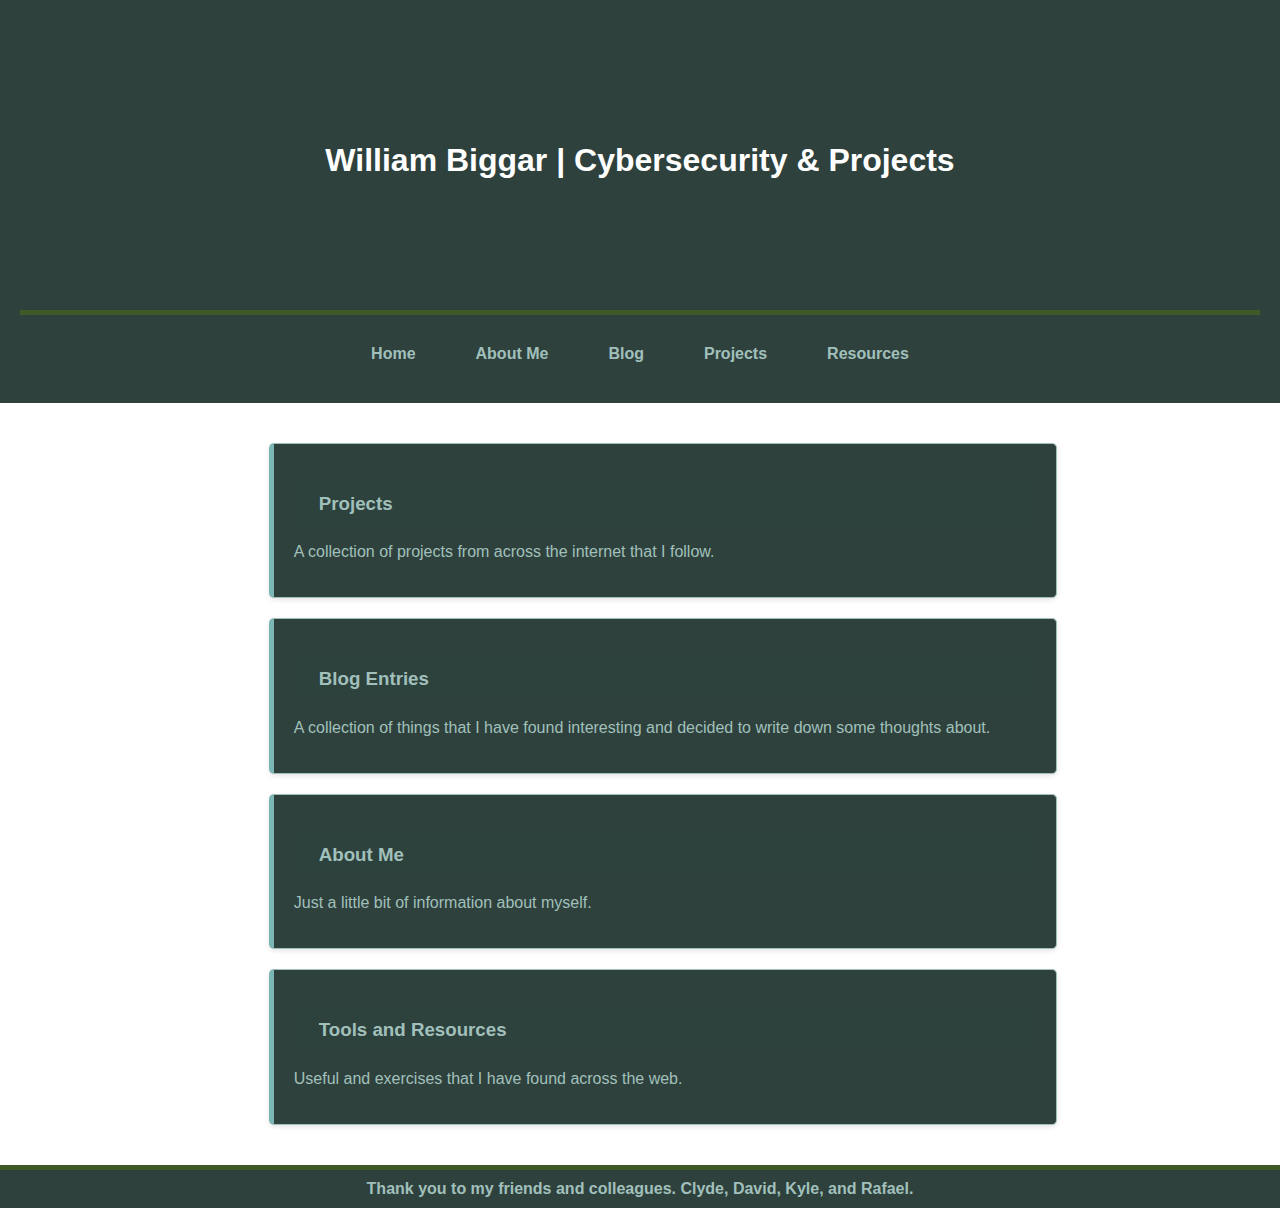
<file: index.html>
<!DOCTYPE html>
<html lang="en">
<head>
  <meta charset="UTF-8">
  <meta name="viewport" content="width=device-width, initial-scale=1.0">
  <title>William Biggar | Cybersecurity &amp; Projects</title>
  <link rel="stylesheet" href="style.css">
</head>
<body>
  <header>
    <div class="hero"> 
      <h1>William Biggar | Cybersecurity &amp; Projects</h1>
    </div>
    <nav>
      <a href="index.html">Home</a>
      <a href="about.html">About Me</a>
      <a href="blog.html">Blog</a>
      <a href="projects.html">Projects</a>
      <a href="resources.html">Resources</a>
    </nav>
  </header>
  
  <main>
    <section>
      <div class="card">
        <h3><a href="projects.html">Projects</a></h3>
        <p>A collection of projects from across the internet that I follow.</p>
      </div>
      <div class="card">
        <h3><a href="blog.html">Blog Entries</a></h3>
        <p>A collection of things that I have found interesting and decided to write down some thoughts about.</p>
      </div>
      <div class="card">
      	<h3><a href="about.html">About Me</a></h3>
      	<p>Just a little bit of information about myself.</p>
      </div>
      <div class="card">
      	<h3><a href="resources.html">Tools and Resources</a></h3>
      	<p>Useful and exercises that I have found across the web.</p>
      </div>

      </a>
    </section>
  </main>

  <footer>
            <a href="https://www.youtube.com/watch?v=0hG-2tQtdlE">
                Thank you to my friends and colleagues. Clyde, David, Kyle, and Rafael.
            </a>
        </footer>

</body>
</html>
</file>
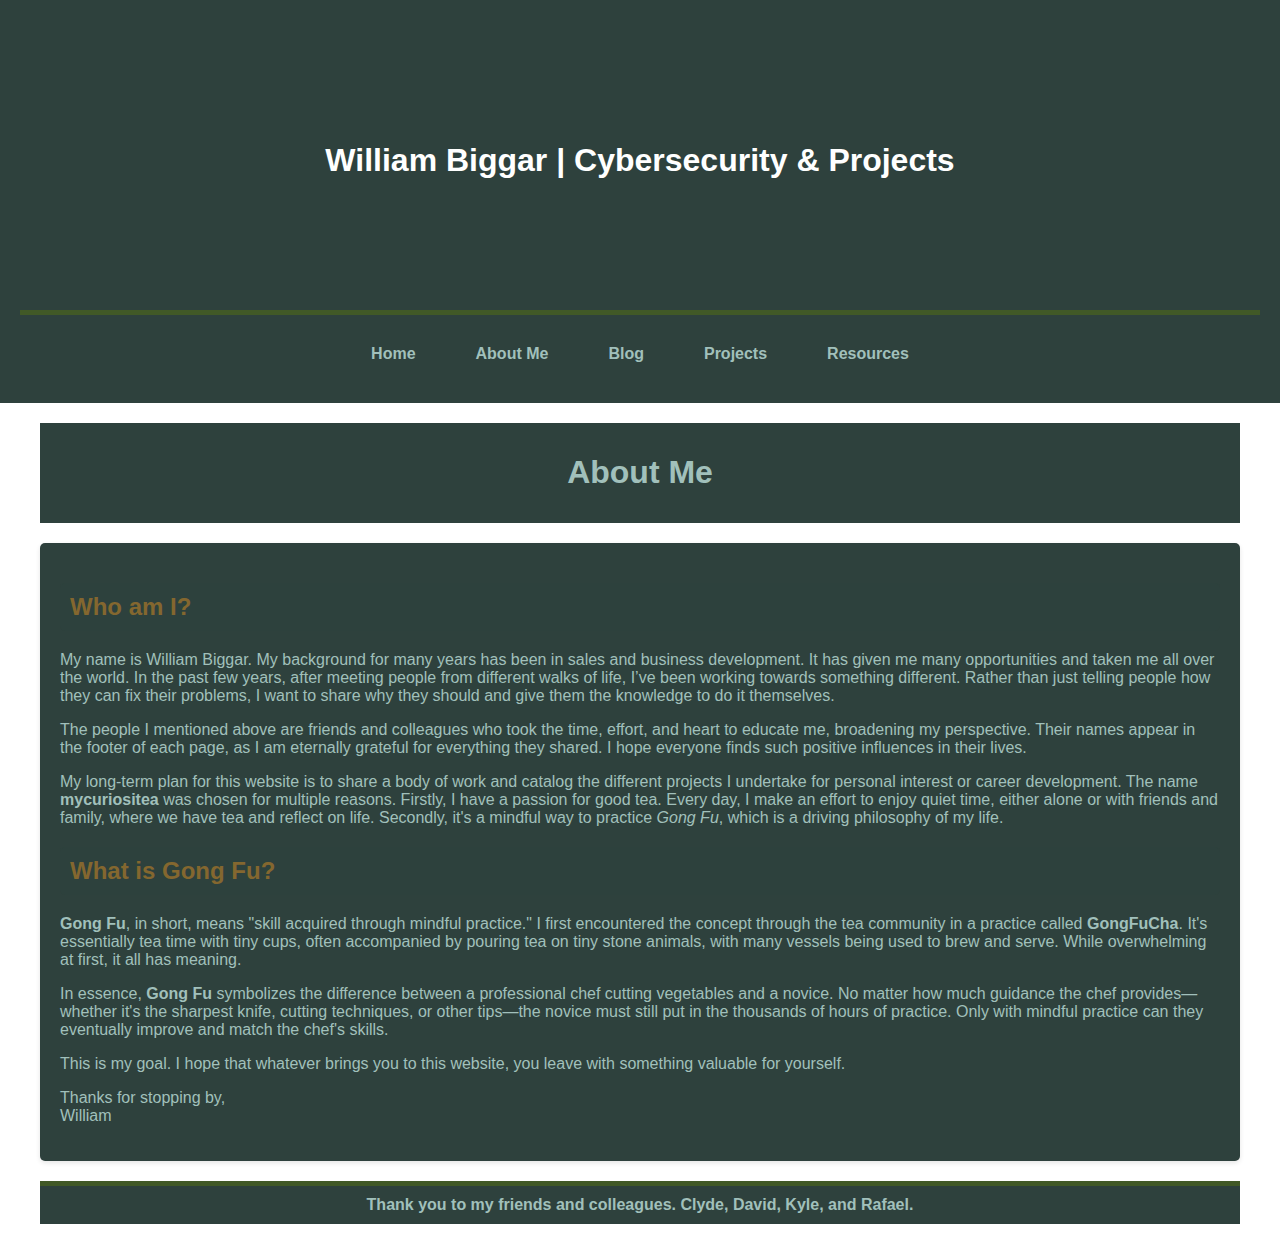
<file: about.html>
<!DOCTYPE html>
<html lang="en">
<head>
    <meta charset="UTF-8">
    <meta name="viewport" content="width=device-width, initial-scale=1.0">
    <title>William Biggar | Cybersecurity &amp; Projects</title>
    <link rel="stylesheet" href="style.css">
</head>
<body>
    <header>
        <div class="hero"> 
            <h1>William Biggar | Cybersecurity &amp; Projects</h1>
        </div>
        <nav>
            <a href="index.html">Home</a>
            <a href="about.html">About Me</a>
            <a href="blog.html">Blog</a>
            <a href="projects.html">Projects</a>
            <a href="resources.html">Resources</a>
        </nav>
    </header>

    <main>
        <header>
            <h1>About Me</h1>
        </header>

        <div class="container">
            <div class="content-box">
            
            	<h2>Who am I?</h2>

		<p>My name is William Biggar. My background for many years has been in sales and business development. It has given me many opportunities and taken me all over the world. In the past few years, after meeting people from different walks of life, I’ve been working towards something different. Rather than just telling people how they can fix their problems, I want to share why they should and give them the knowledge to do it themselves.</p>

                <p>The people I mentioned above are friends and colleagues who took the time, effort, and heart to educate me, broadening my perspective. Their names appear in the footer of each page, as I am eternally grateful for everything they shared. I hope everyone finds such positive influences in their lives.</p>

                <p>My long-term plan for this website is to share a body of work and catalog the different projects I undertake for personal interest or career development. The name <strong>mycuriositea</strong> was chosen for multiple reasons. Firstly, I have a passion for good tea. Every day, I make an effort to enjoy quiet time, either alone or with friends and family, where we have tea and reflect on life. Secondly, it's a mindful way to practice <em>Gong Fu</em>, which is a driving philosophy of my life.</p>

                <h2>What is Gong Fu?</h2>

                <p><strong>Gong Fu</strong>, in short, means "skill acquired through mindful practice." I first encountered the concept through the tea community in a practice called <strong>GongFuCha</strong>. It's essentially tea time with tiny cups, often accompanied by pouring tea on tiny stone animals, with many vessels being used to brew and serve. While overwhelming at first, it all has meaning.</p>

                <p>In essence, <strong>Gong Fu</strong> symbolizes the difference between a professional chef cutting vegetables and a novice. No matter how much guidance the chef provides—whether it's the sharpest knife, cutting techniques, or other tips—the novice must still put in the thousands of hours of practice. Only with mindful practice can they eventually improve and match the chef's skills.</p>

                <p>This is my goal. I hope that whatever brings you to this website, you leave with something valuable for yourself.</p>

                <p>Thanks for stopping by,<br> William</p>
            </div>
        </div>

        <footer>
            <a href="https://www.youtube.com/watch?v=0hG-2tQtdlE">
                Thank you to my friends and colleagues. Clyde, David, Kyle, and Rafael.
            </a>
        </footer>
</body>
</html>
</file>
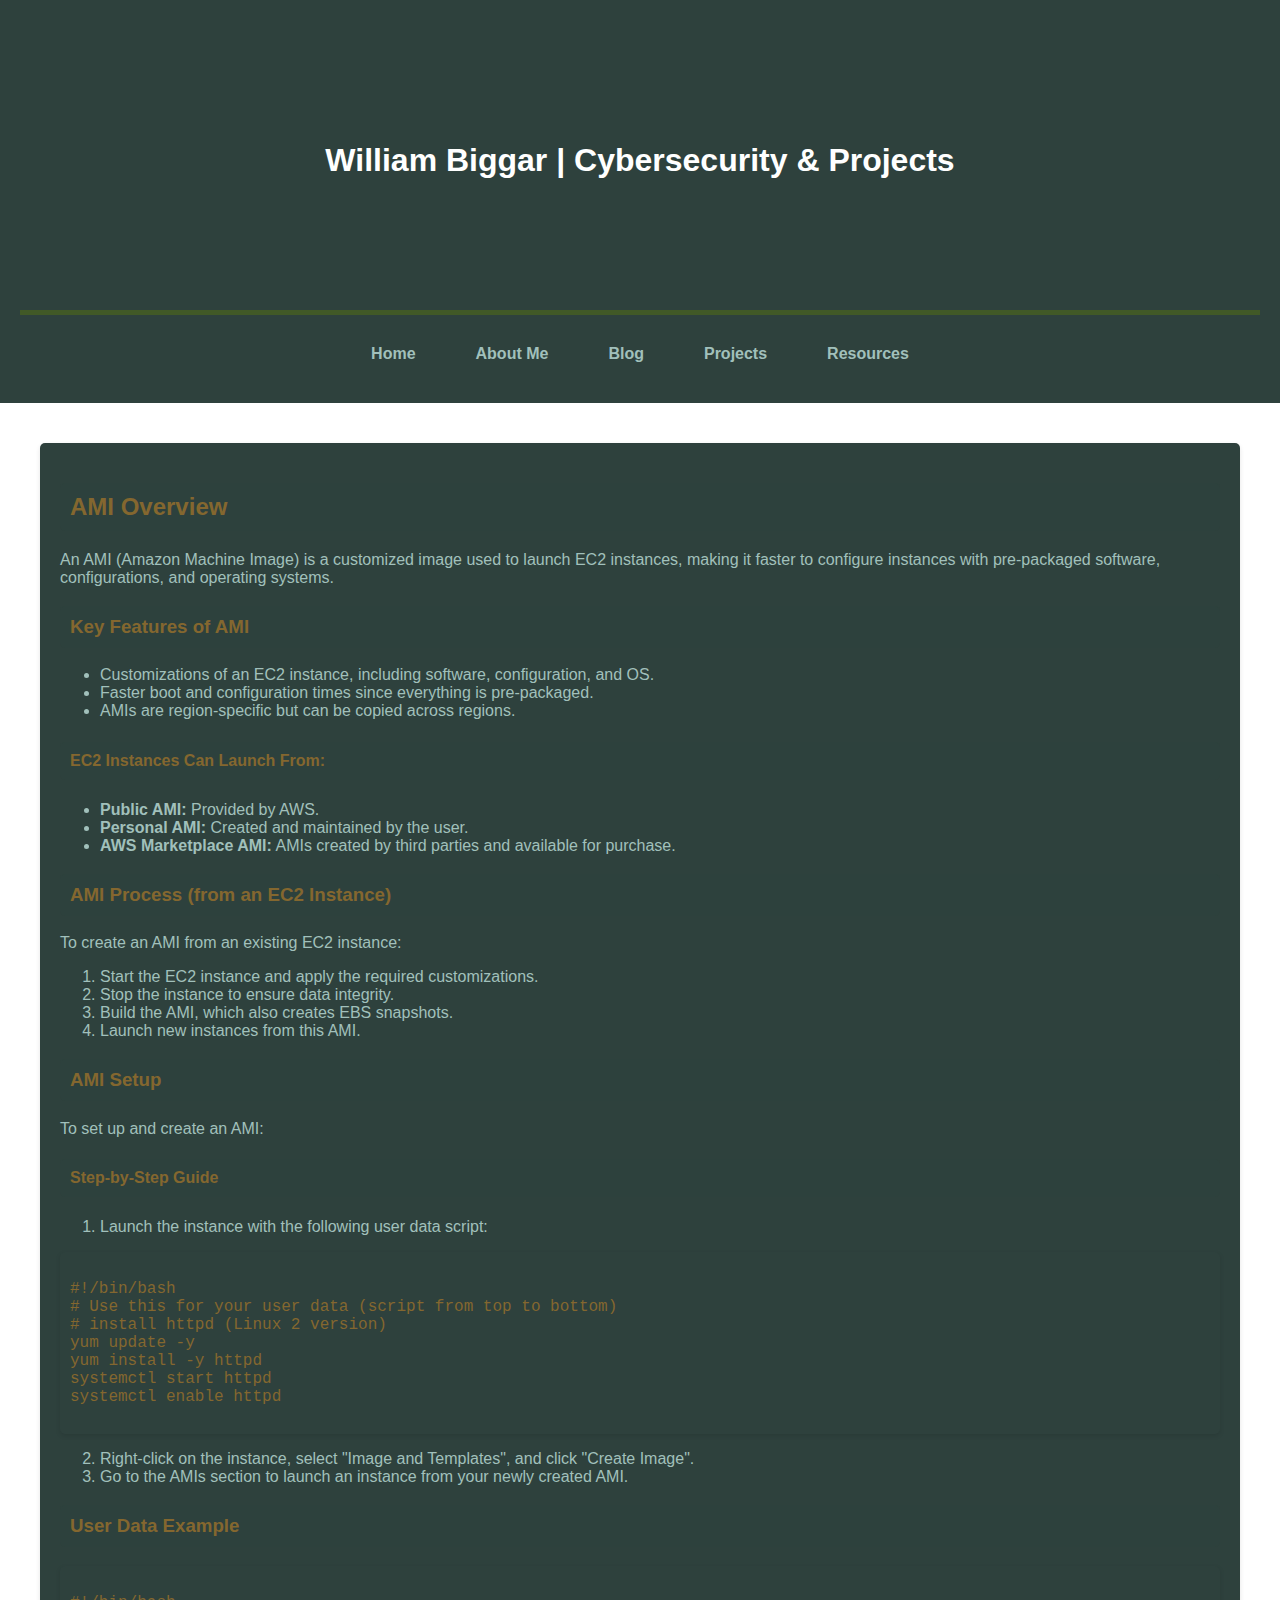
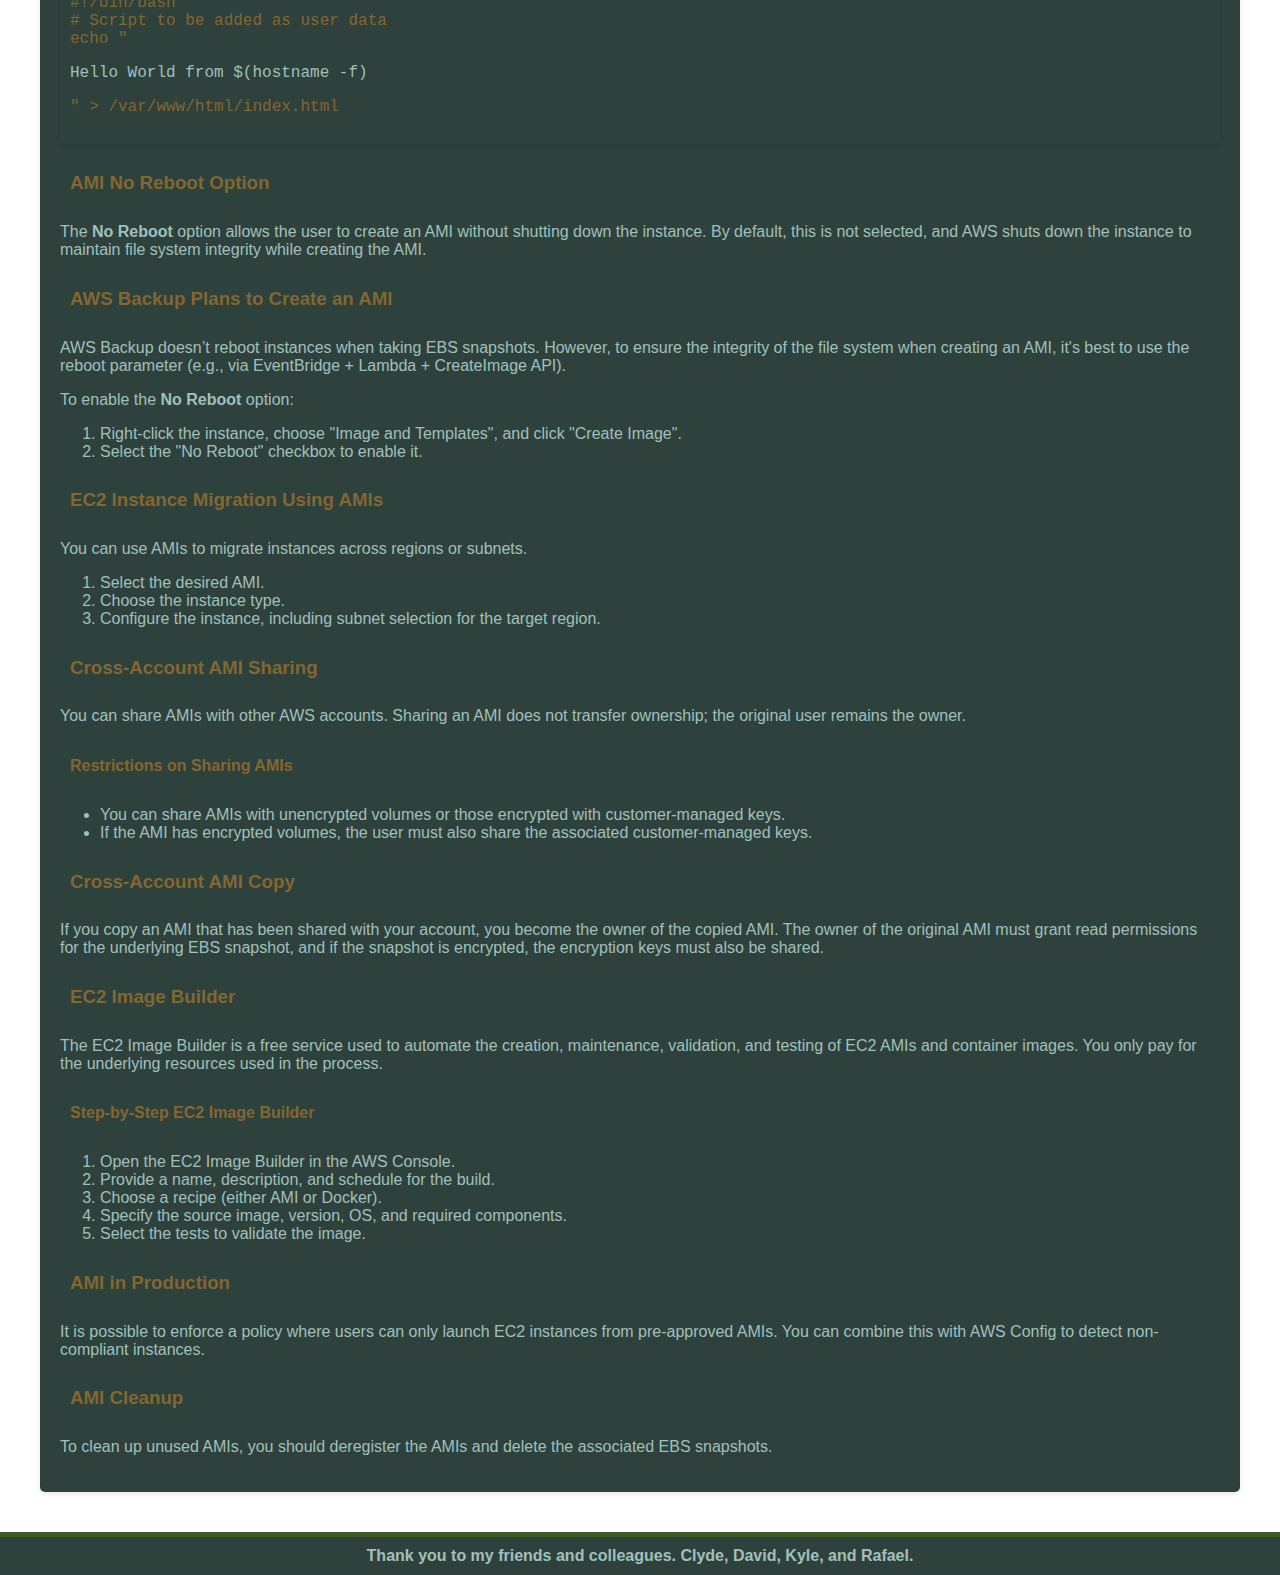
<file: amioverview.html>
<!DOCTYPE html>
<html lang="en">
<head>
  <meta charset="UTF-8">
  <meta name="viewport" content="width=device-width, initial-scale=1.0">
  <title>William Biggar | Cybersecurity & Projects</title>
  <link rel="stylesheet" href="style.css">
</head>
<body>
  <header>
    <div class="hero"> 
      <h1>William Biggar | Cybersecurity & Projects</h1>
    </div>
    <nav>
      <a href="index.html">Home</a>
      <a href="about.html">About Me</a>
      <a href="blog.html">Blog</a>
      <a href="projects.html">Projects</a>
      <a href="resources.html">Resources</a>
    </nav>
  </header>
  
  <main>
    <div class="container">
      <div class="content-box">
        <h2>AMI Overview</h2>
        <p>An AMI (Amazon Machine Image) is a customized image used to launch EC2 instances, making it faster to configure instances with pre-packaged software, configurations, and operating systems.</p>

        <h3>Key Features of AMI</h3>
        <ul>
          <li>Customizations of an EC2 instance, including software, configuration, and OS.</li>
          <li>Faster boot and configuration times since everything is pre-packaged.</li>
          <li>AMIs are region-specific but can be copied across regions.</li>
        </ul>

        <h4>EC2 Instances Can Launch From:</h4>
        <ul>
          <li><strong>Public AMI:</strong> Provided by AWS.</li>
          <li><strong>Personal AMI:</strong> Created and maintained by the user.</li>
          <li><strong>AWS Marketplace AMI:</strong> AMIs created by third parties and available for purchase.</li>
        </ul>

        <h3>AMI Process (from an EC2 Instance)</h3>
        <p>To create an AMI from an existing EC2 instance:</p>
        <ol>
          <li>Start the EC2 instance and apply the required customizations.</li>
          <li>Stop the instance to ensure data integrity.</li>
          <li>Build the AMI, which also creates EBS snapshots.</li>
          <li>Launch new instances from this AMI.</li>
        </ol>

        <h3>AMI Setup</h3>
        <p>To set up and create an AMI:</p>
        <h4>Step-by-Step Guide</h4>
        <ol>
          <li>Launch the instance with the following user data script:</li>
        </ol>
        <pre><code>
#!/bin/bash
# Use this for your user data (script from top to bottom)
# install httpd (Linux 2 version)
yum update -y
yum install -y httpd
systemctl start httpd
systemctl enable httpd
        </code></pre>
        <ol start="2">
          <li>Right-click on the instance, select "Image and Templates", and click "Create Image".</li>
          <li>Go to the AMIs section to launch an instance from your newly created AMI.</li>
        </ol>

        <h3>User Data Example</h3>
        <pre><code>
#!/bin/bash
# Script to be added as user data
echo "<p>Hello World from $(hostname -f)</p>" > /var/www/html/index.html
        </code></pre>

        <h3>AMI No Reboot Option</h3>
        <p>The <strong>No Reboot</strong> option allows the user to create an AMI without shutting down the instance. By default, this is not selected, and AWS shuts down the instance to maintain file system integrity while creating the AMI.</p>

        <h3>AWS Backup Plans to Create an AMI</h3>
        <p>AWS Backup doesn’t reboot instances when taking EBS snapshots. However, to ensure the integrity of the file system when creating an AMI, it's best to use the reboot parameter (e.g., via EventBridge + Lambda + CreateImage API).</p>
        <p>To enable the <strong>No Reboot</strong> option:</p>
        <ol>
          <li>Right-click the instance, choose "Image and Templates", and click "Create Image".</li>
          <li>Select the "No Reboot" checkbox to enable it.</li>
        </ol>

        <h3>EC2 Instance Migration Using AMIs</h3>
        <p>You can use AMIs to migrate instances across regions or subnets.</p>
        <ol>
          <li>Select the desired AMI.</li>
          <li>Choose the instance type.</li>
          <li>Configure the instance, including subnet selection for the target region.</li>
        </ol>

        <h3>Cross-Account AMI Sharing</h3>
        <p>You can share AMIs with other AWS accounts. Sharing an AMI does not transfer ownership; the original user remains the owner.</p>

        <h4>Restrictions on Sharing AMIs</h4>
        <ul>
          <li>You can share AMIs with unencrypted volumes or those encrypted with customer-managed keys.</li>
          <li>If the AMI has encrypted volumes, the user must also share the associated customer-managed keys.</li>
        </ul>

        <h3>Cross-Account AMI Copy</h3>
        <p>If you copy an AMI that has been shared with your account, you become the owner of the copied AMI. The owner of the original AMI must grant read permissions for the underlying EBS snapshot, and if the snapshot is encrypted, the encryption keys must also be shared.</p>

        <h3>EC2 Image Builder</h3>
        <p>The EC2 Image Builder is a free service used to automate the creation, maintenance, validation, and testing of EC2 AMIs and container images. You only pay for the underlying resources used in the process.</p>

        <h4>Step-by-Step EC2 Image Builder</h4>
        <ol>
          <li>Open the EC2 Image Builder in the AWS Console.</li>
          <li>Provide a name, description, and schedule for the build.</li>
          <li>Choose a recipe (either AMI or Docker).</li>
          <li>Specify the source image, version, OS, and required components.</li>
          <li>Select the tests to validate the image.</li>
        </ol>

        <h3>AMI in Production</h3>
        <p>It is possible to enforce a policy where users can only launch EC2 instances from pre-approved AMIs. You can combine this with AWS Config to detect non-compliant instances.</p>

        <h3>AMI Cleanup</h3>
        <p>To clean up unused AMIs, you should deregister the AMIs and delete the associated EBS snapshots.</p>
      </div>
    </div>
  </main>

  <footer>
    <a href="https://www.youtube.com/watch?v=0hG-2tQtdlE">Thank you to my friends and colleagues. Clyde, David, Kyle, and Rafael.</a>
  </footer>
</body>
</html>
</file>
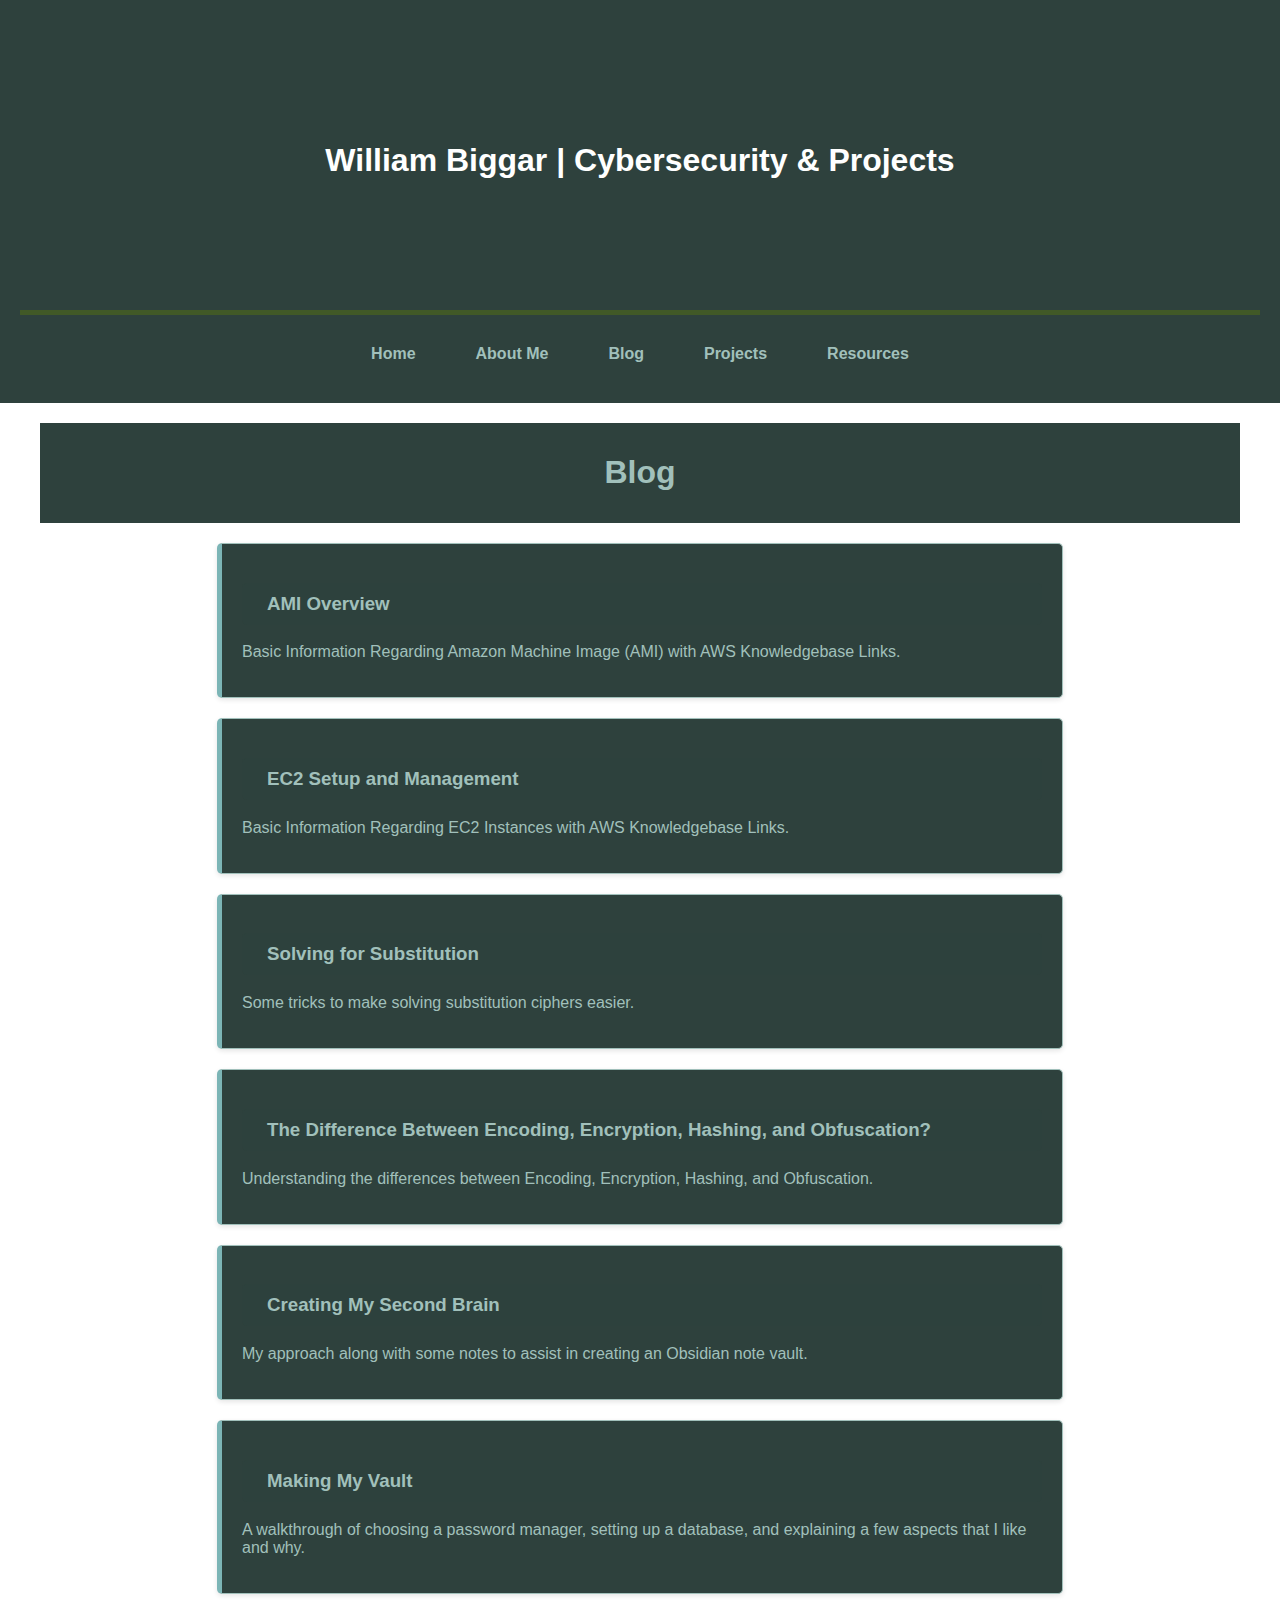
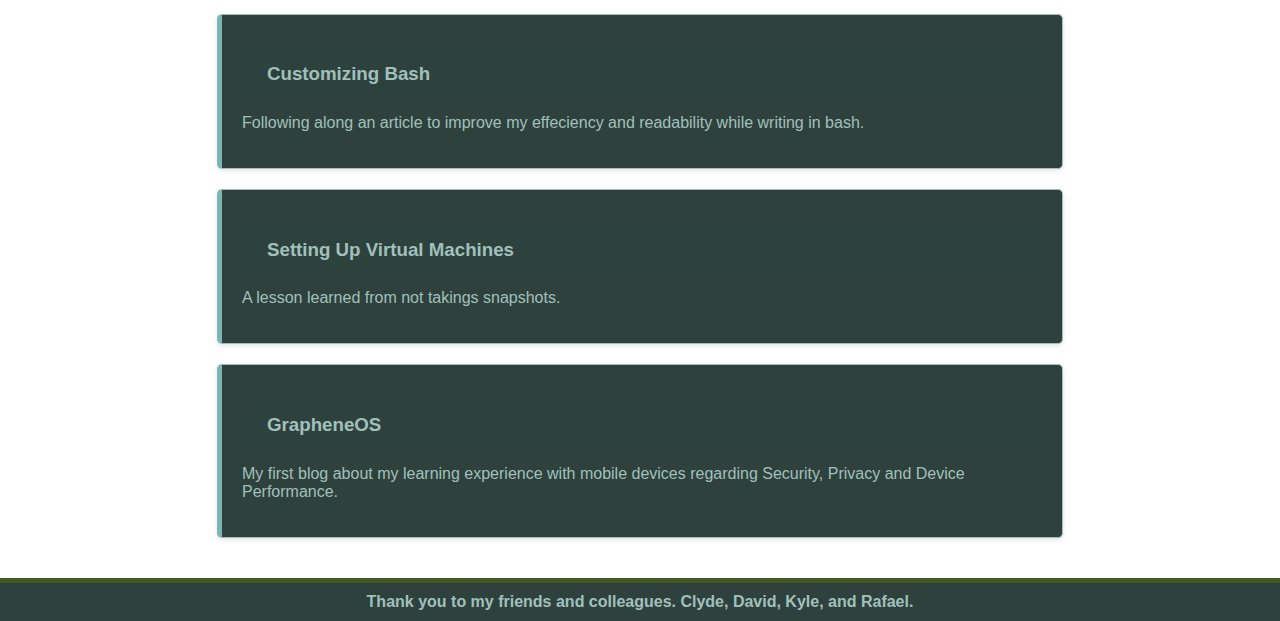
<file: blog.html>
<!DOCTYPE html>
<html lang="en">
<head>
  <meta charset="UTF-8">
  <meta name="viewport" content="width=device-width, initial-scale=1.0">
  <title>William Biggar | Cybersecurity &amp; Projects</title>
  <link rel="stylesheet" href="style.css">
</head>
<body>
  <header>
    <div class="hero"> 
      <h1>William Biggar | Cybersecurity &amp; Projects</h1>
    </div>
    <nav>
      <a href="index.html">Home</a>
      <a href="about.html">About Me</a>
      <a href="blog.html">Blog</a>
      <a href="projects.html">Projects</a>
      <a href="resources.html">Resources</a>
    </nav>
  </header>
  
  <main>
	<header>
            <h1>Blog</h1>
        </header>
       <section>
       <div class="card">
        <h3><a href="amioverview.html">AMI Overview</a></h3>
        <p>Basic Information Regarding Amazon Machine Image (AMI) with AWS Knowledgebase Links.</p>
      </div>
       <div class="card">
        <h3><a href="ec2setupandmanagement.html">EC2 Setup and Management</a></h3>
        <p>Basic Information Regarding EC2 Instances with AWS Knowledgebase Links.</p>
      </div>
       <div class="card">
        <h3><a href="solvingsubstitution.html">Solving for Substitution</a></h3>
        <p>Some tricks to make solving substitution ciphers easier.</p>
      </div>
       <div class="card">
        <h3><a href="encodingvsencryptionvshashingvsobfuscation.html">The Difference Between Encoding, Encryption, Hashing, and Obfuscation?</a></h3>
        <p>Understanding the differences between Encoding, Encryption, Hashing, and Obfuscation.</p>
      </div>
       <div class="card">
        <h3><a href="obsidiannote.html">Creating My Second Brain</a></h3>
        <p>My approach along with some notes to assist in creating an Obsidian note vault.</p>
      </div>
       <div class="card">
        <h3><a href="passwordmanager.html">Making My Vault</a></h3>
        <p>A walkthrough of choosing a password manager, setting up a database, and explaining a few aspects that I like and why.</p>
      </div>
       <div class="card">
        <h3><a href="followalong-makeabetterbash.html">Customizing Bash</a></h3>
        <p>Following along an article to improve my effeciency and readability while writing in bash.</p>
      </div>
       <div class="card">
        <h3><a href="settingupubuntu.html">Setting Up Virtual Machines</a></h3>
        <p>A lesson learned from not takings snapshots.</p>
      </div>
      <div class="card">
        <h3><a href="grapheneos.html">GrapheneOS</a></h3>
        <p>My first blog about my learning experience with mobile devices regarding Security, Privacy and Device Performance.</p>
      </div>
  </main>

  <footer>
            <a href="https://www.youtube.com/watch?v=0hG-2tQtdlE">
                Thank you to my friends and colleagues. Clyde, David, Kyle, and Rafael.
            </a>
        </footer>

</body>
</html>
</file>
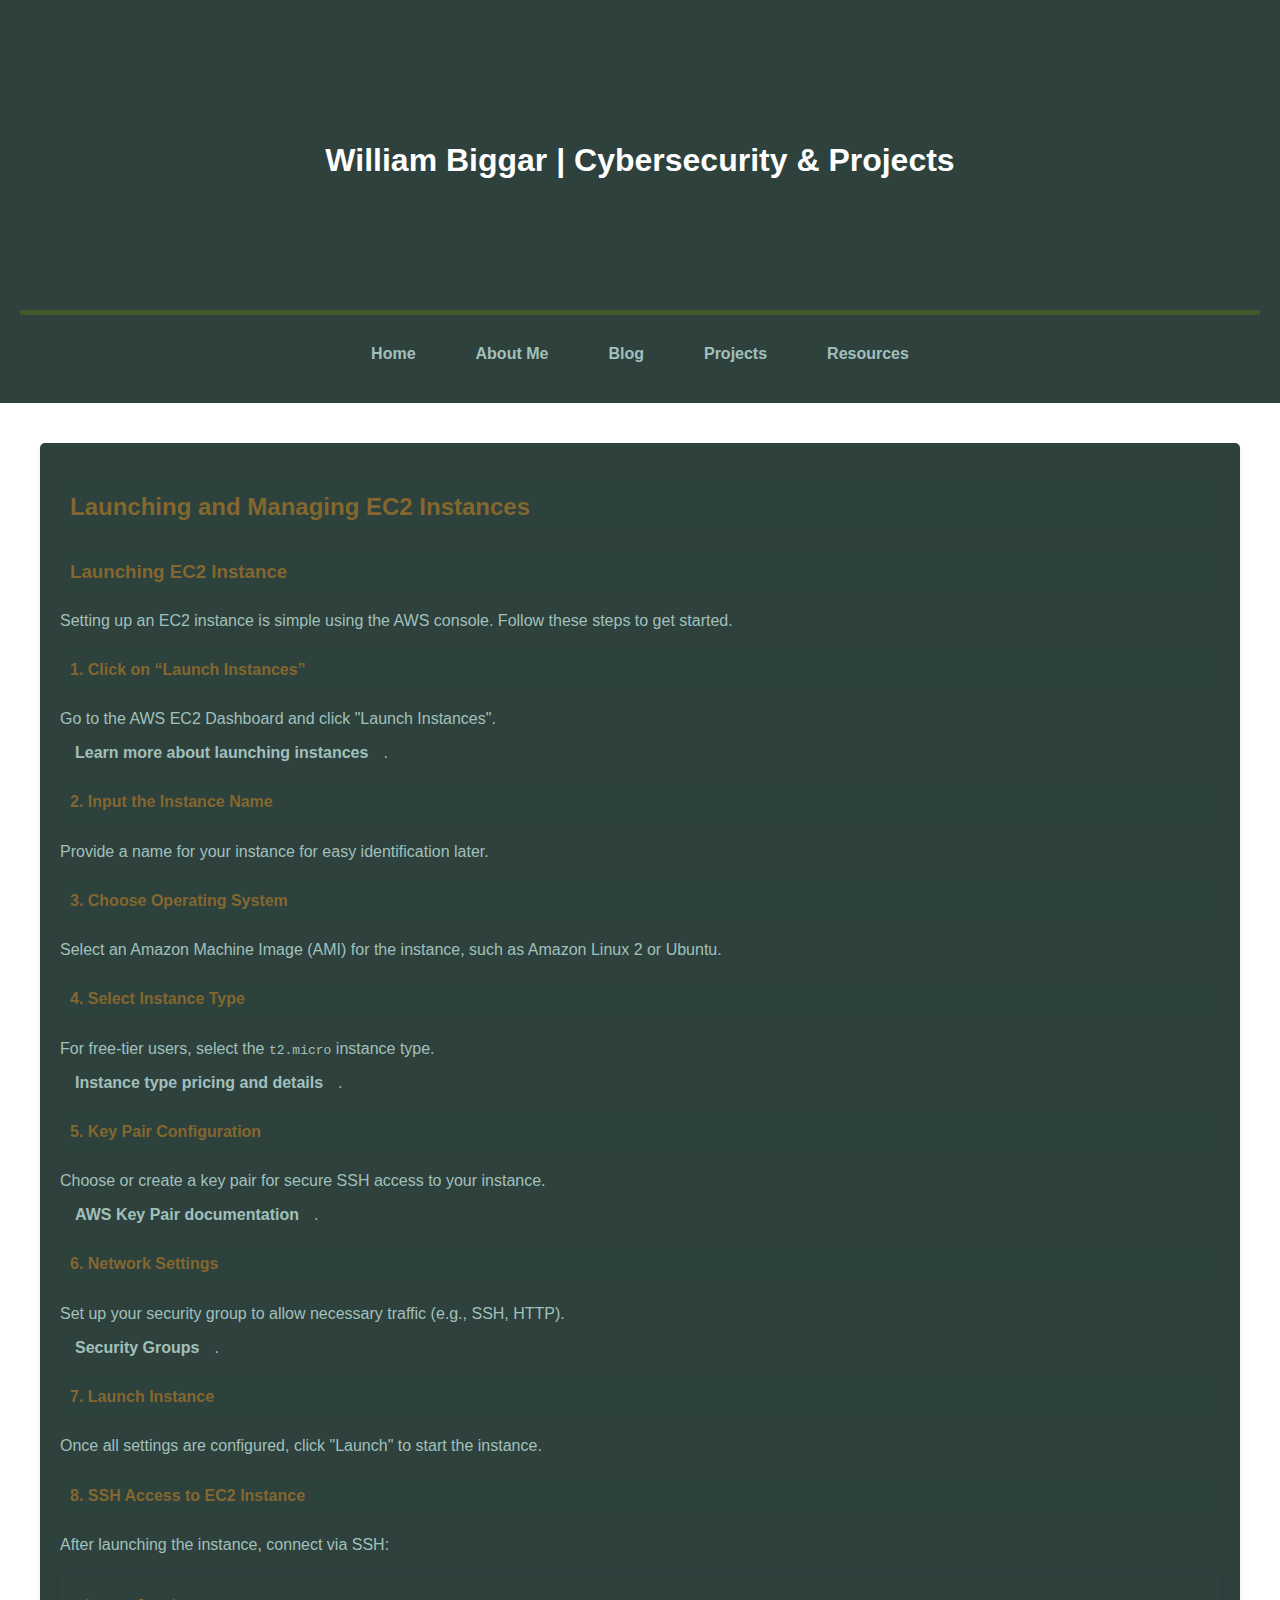
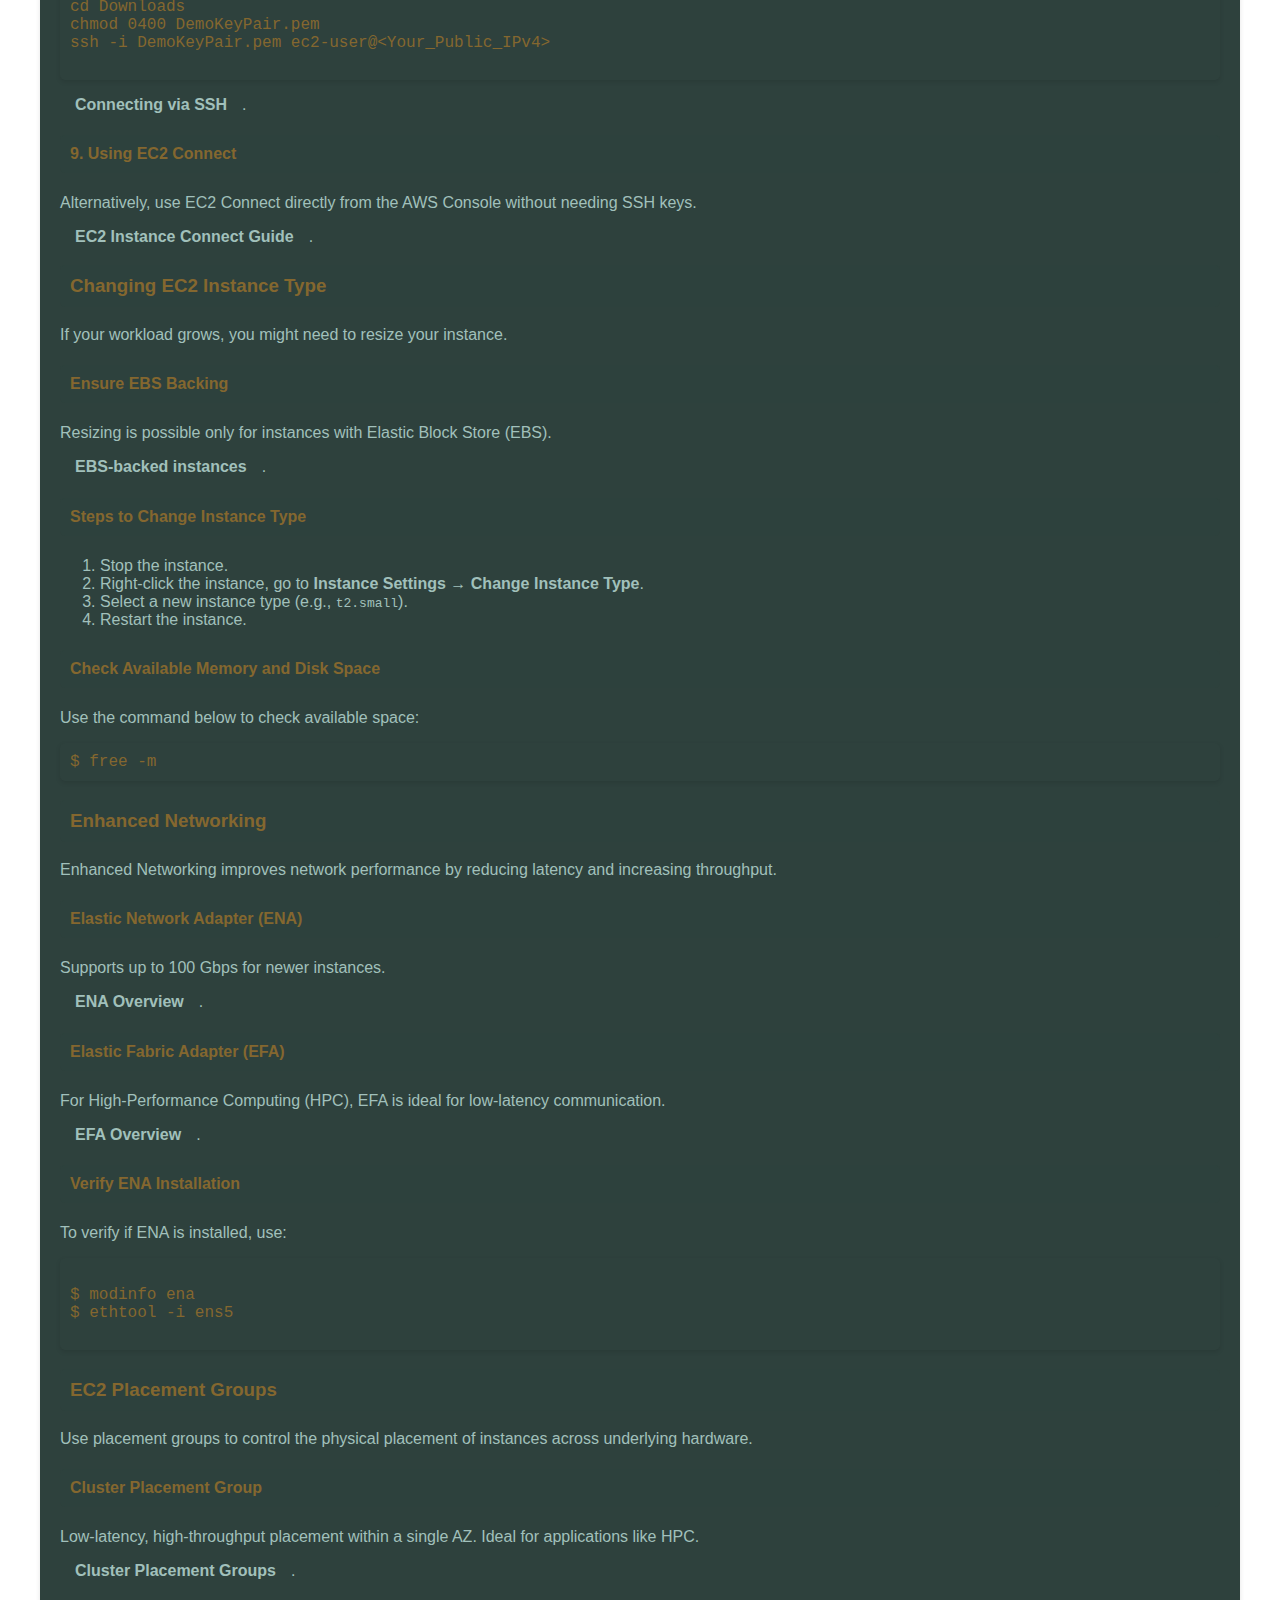
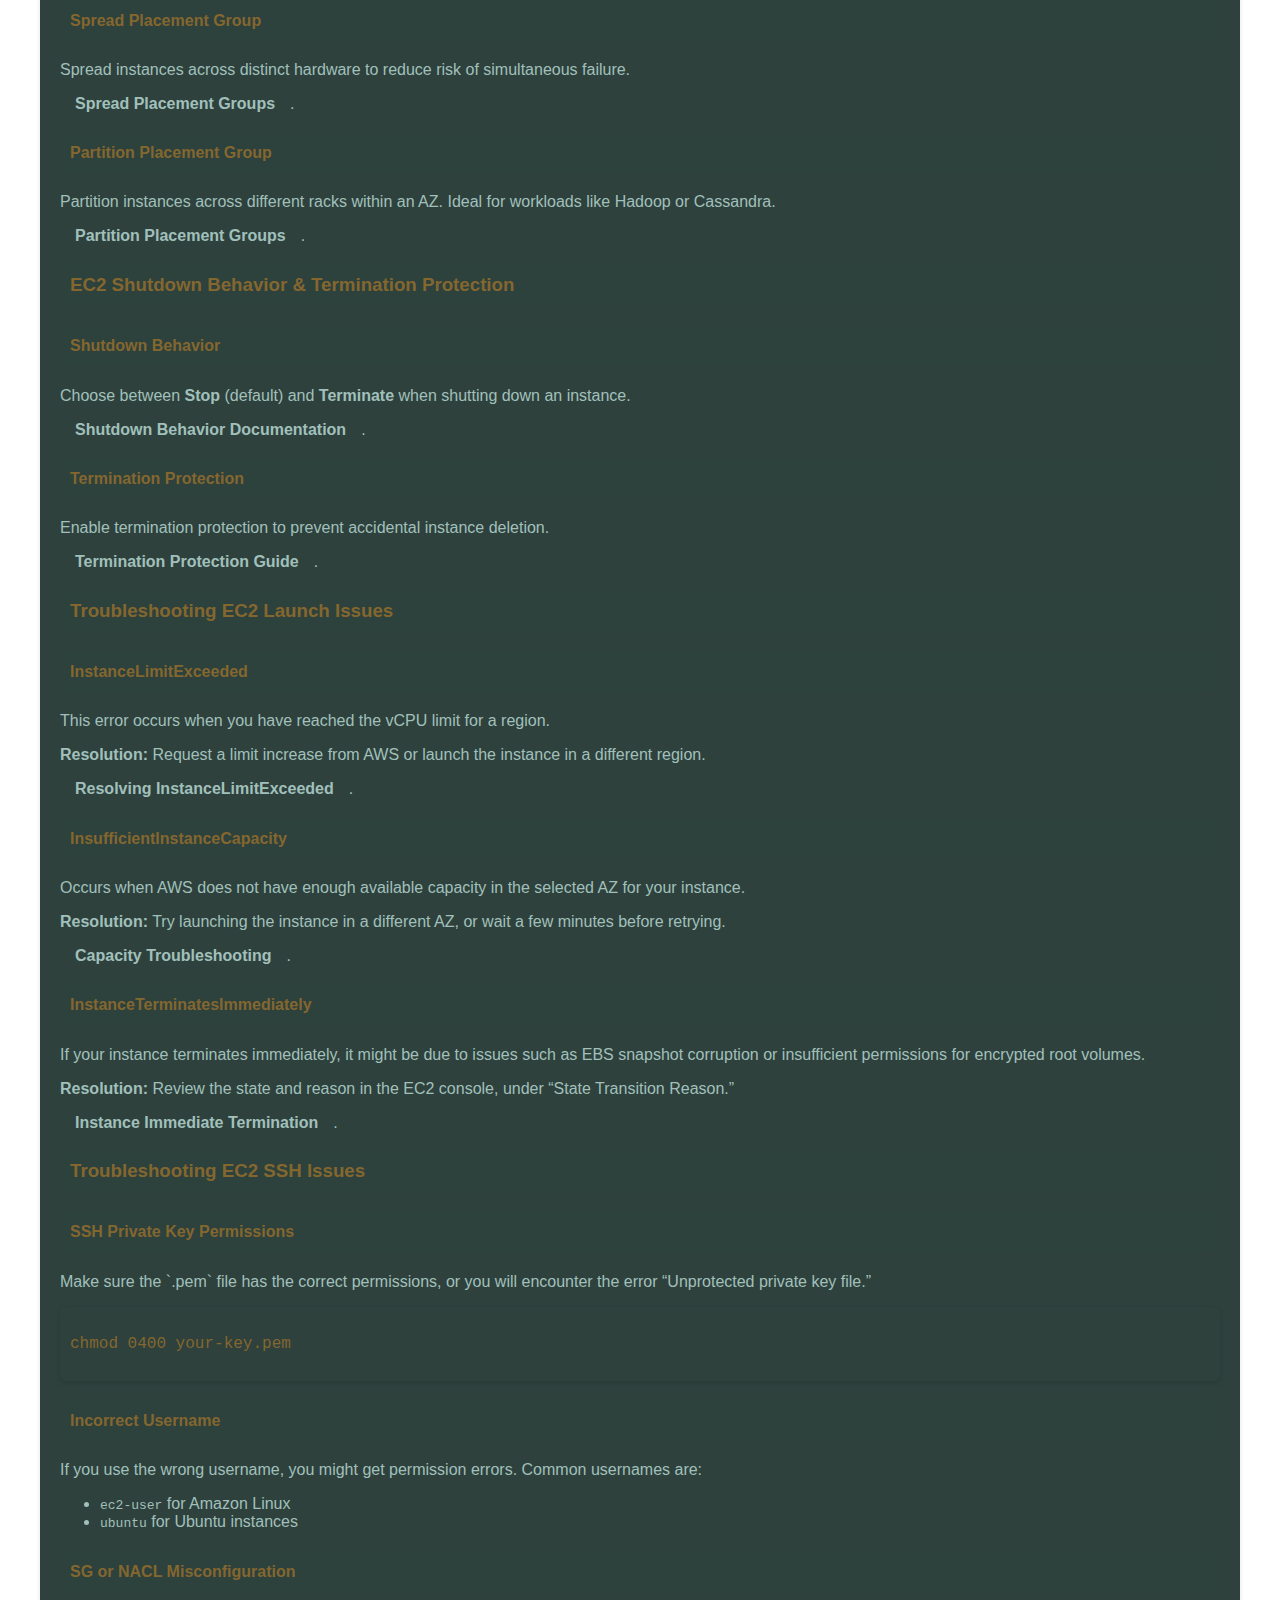
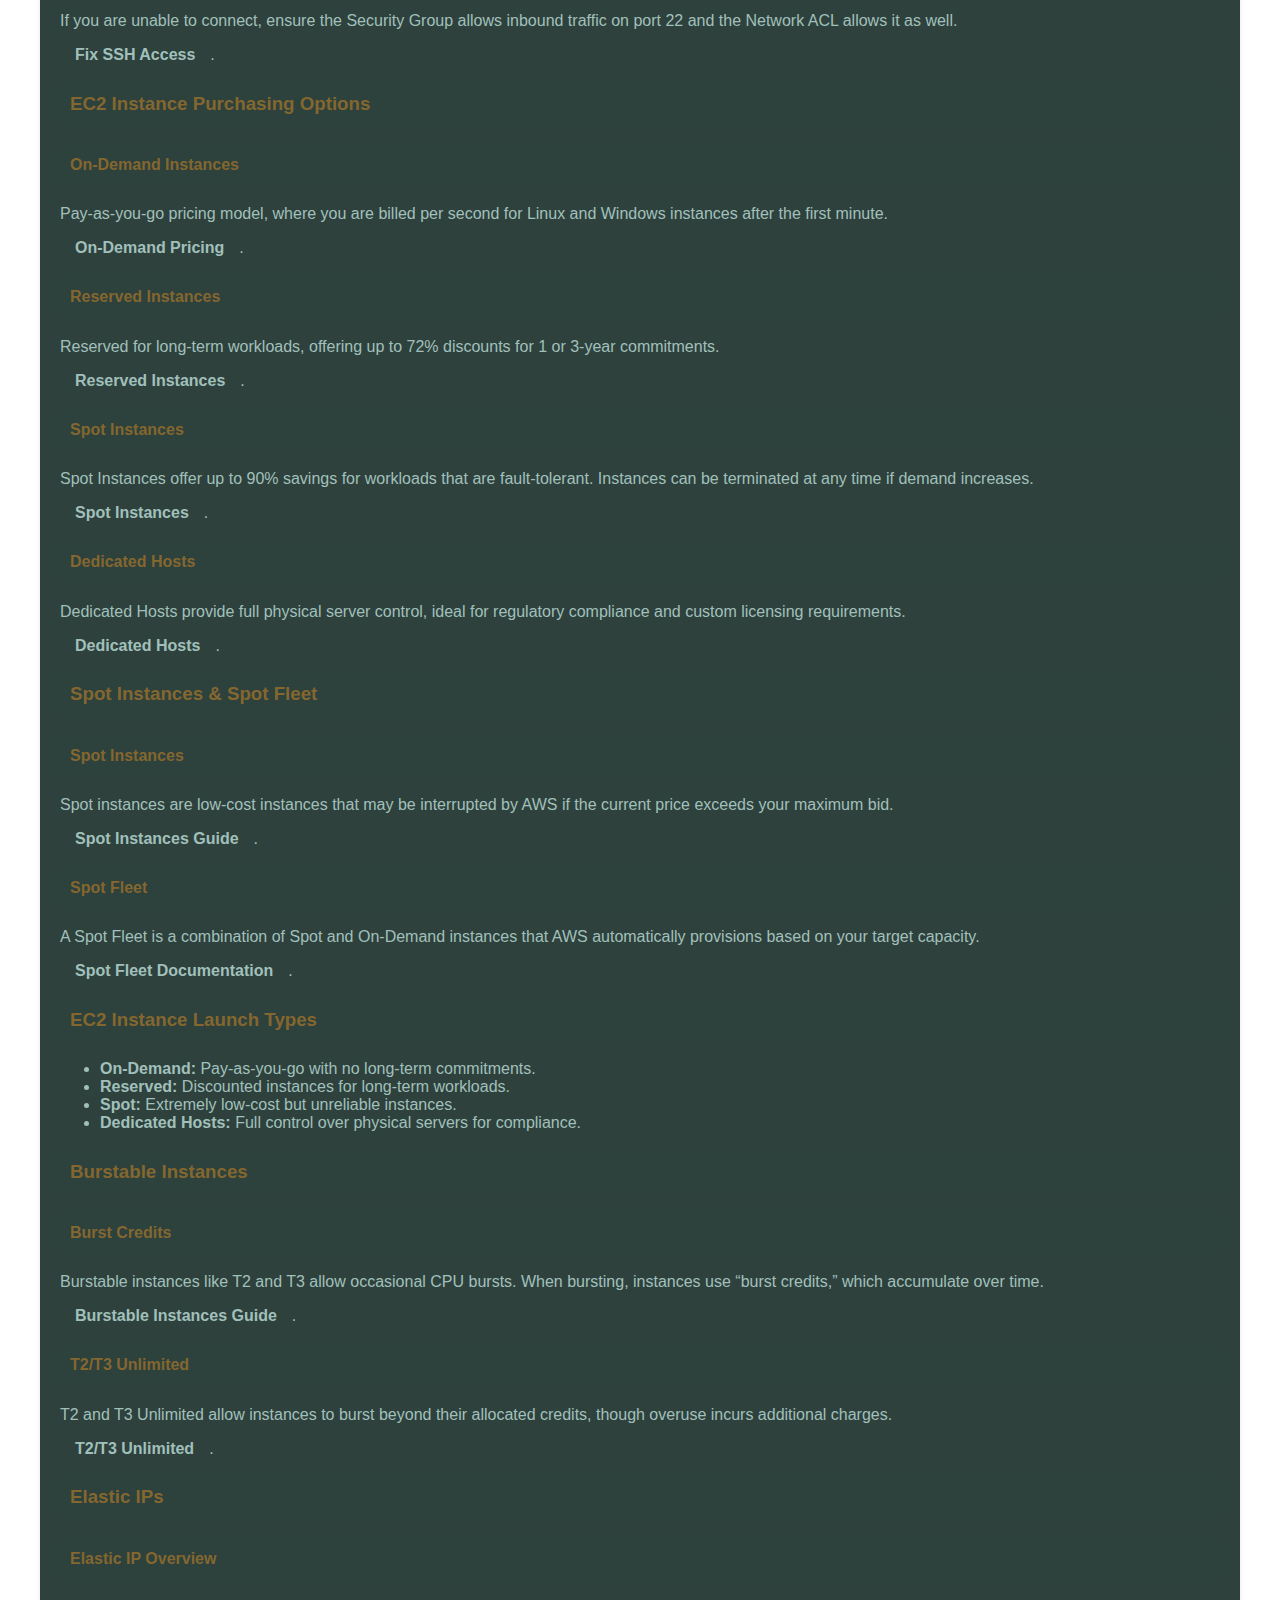
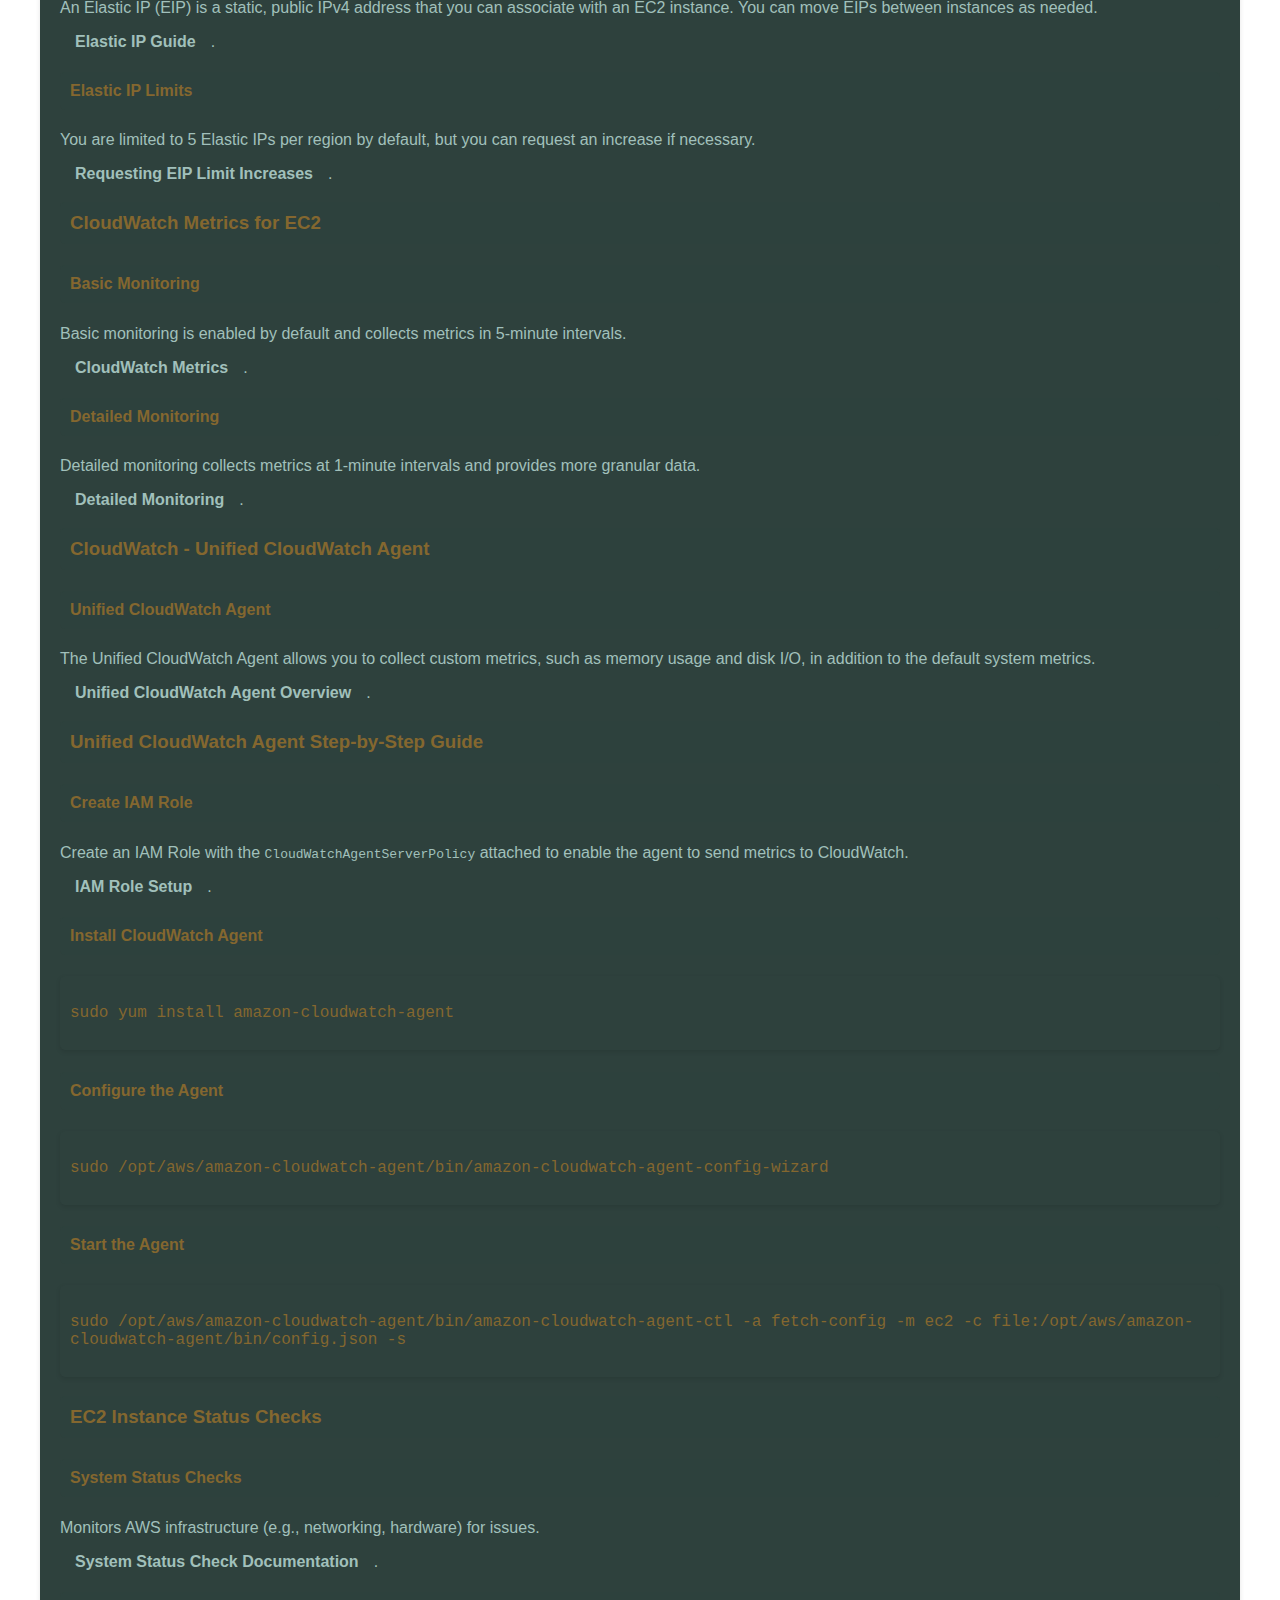
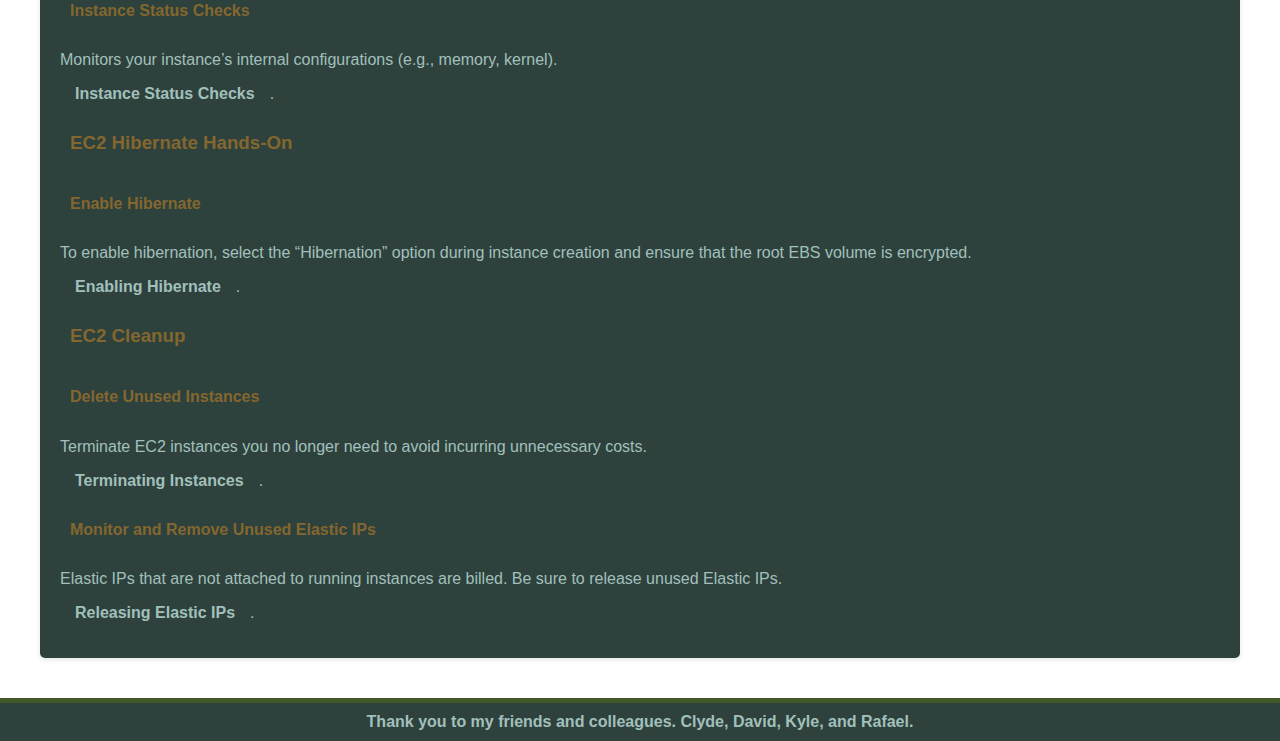
<file: ec2setupandmanagement.html>
<!DOCTYPE html>
<html lang="en">
<head>
  <meta charset="UTF-8">
  <meta name="viewport" content="width=device-width, initial-scale=1.0">
  <title>William Biggar | Cybersecurity & Projects</title>
  <link rel="stylesheet" href="style.css">
</head>
<body>
  <header>
    <div class="hero"> 
      <h1>William Biggar | Cybersecurity & Projects</h1>
    </div>
    <nav>
      <a href="index.html">Home</a>
      <a href="about.html">About Me</a>
      <a href="blog.html">Blog</a>
      <a href="projects.html">Projects</a>
      <a href="resources.html">Resources</a>
    </nav>
  </header>
  
  <main>
    <div class="container">
      <div class="content-box">
        <h2>Launching and Managing EC2 Instances</h2>

        <h3>Launching EC2 Instance</h3>
        <p>Setting up an EC2 instance is simple using the AWS console. Follow these steps to get started.</p>
        <h4>1. Click on “Launch Instances”</h4>
        <p>Go to the AWS EC2 Dashboard and click "Launch Instances".</p>
        <p><a href="https://docs.aws.amazon.com/AWSEC2/latest/UserGuide/EC2_GetStarted.html" target="_blank">Learn more about launching instances</a>.</p>
        
        <h4>2. Input the Instance Name</h4>
        <p>Provide a name for your instance for easy identification later.</p>

        <h4>3. Choose Operating System</h4>
        <p>Select an Amazon Machine Image (AMI) for the instance, such as Amazon Linux 2 or Ubuntu.</p>

        <h4>4. Select Instance Type</h4>
        <p>For free-tier users, select the <code>t2.micro</code> instance type.</p>
        <p><a href="https://aws.amazon.com/ec2/instance-types/" target="_blank">Instance type pricing and details</a>.</p>

        <h4>5. Key Pair Configuration</h4>
        <p>Choose or create a key pair for secure SSH access to your instance.</p>
        <p><a href="https://docs.aws.amazon.com/AWSEC2/latest/UserGuide/ec2-key-pairs.html" target="_blank">AWS Key Pair documentation</a>.</p>

        <h4>6. Network Settings</h4>
        <p>Set up your security group to allow necessary traffic (e.g., SSH, HTTP).</p>
        <p><a href="https://docs.aws.amazon.com/AWSEC2/latest/UserGuide/ec2-security-groups.html" target="_blank">Security Groups</a>.</p>

        <h4>7. Launch Instance</h4>
        <p>Once all settings are configured, click "Launch" to start the instance.</p>

        <h4>8. SSH Access to EC2 Instance</h4>
        <p>After launching the instance, connect via SSH:</p>
        <pre><code>
cd Downloads
chmod 0400 DemoKeyPair.pem
ssh -i DemoKeyPair.pem ec2-user@&lt;Your_Public_IPv4&gt;
        </code></pre>
        <p><a href="https://docs.aws.amazon.com/AWSEC2/latest/UserGuide/AccessingInstancesLinux.html" target="_blank">Connecting via SSH</a>.</p>

        <h4>9. Using EC2 Connect</h4>
        <p>Alternatively, use EC2 Connect directly from the AWS Console without needing SSH keys.</p>
        <p><a href="https://docs.aws.amazon.com/AWSEC2/latest/UserGuide/ec2-instance-connect-methods.html" target="_blank">EC2 Instance Connect Guide</a>.</p>

        <h3>Changing EC2 Instance Type</h3>
        <p>If your workload grows, you might need to resize your instance.</p>

        <h4>Ensure EBS Backing</h4>
        <p>Resizing is possible only for instances with Elastic Block Store (EBS).</p>
        <p><a href="https://docs.aws.amazon.com/AWSEC2/latest/UserGuide/RootDeviceStorage.html" target="_blank">EBS-backed instances</a>.</p>

        <h4>Steps to Change Instance Type</h4>
        <ol>
          <li>Stop the instance.</li>
          <li>Right-click the instance, go to <strong>Instance Settings</strong> → <strong>Change Instance Type</strong>.</li>
          <li>Select a new instance type (e.g., <code>t2.small</code>).</li>
          <li>Restart the instance.</li>
        </ol>

        <h4>Check Available Memory and Disk Space</h4>
        <p>Use the command below to check available space:</p>
        <pre><code>$ free -m</code></pre>

        <h3>Enhanced Networking</h3>
        <p>Enhanced Networking improves network performance by reducing latency and increasing throughput.</p>

        <h4>Elastic Network Adapter (ENA)</h4>
        <p>Supports up to 100 Gbps for newer instances.</p>
        <p><a href="https://docs.aws.amazon.com/AWSEC2/latest/UserGuide/enhanced-networking-ena.html" target="_blank">ENA Overview</a>.</p>

        <h4>Elastic Fabric Adapter (EFA)</h4>
        <p>For High-Performance Computing (HPC), EFA is ideal for low-latency communication.</p>
        <p><a href="https://docs.aws.amazon.com/AWSEC2/latest/UserGuide/efa.html" target="_blank">EFA Overview</a>.</p>

        <h4>Verify ENA Installation</h4>
        <p>To verify if ENA is installed, use:</p>
        <pre><code>
$ modinfo ena
$ ethtool -i ens5
        </code></pre>

        <h3>EC2 Placement Groups</h3>
        <p>Use placement groups to control the physical placement of instances across underlying hardware.</p>

        <h4>Cluster Placement Group</h4>
        <p>Low-latency, high-throughput placement within a single AZ. Ideal for applications like HPC.</p>
        <p><a href="https://docs.aws.amazon.com/AWSEC2/latest/UserGuide/placement-groups.html" target="_blank">Cluster Placement Groups</a>.</p>

        <h4>Spread Placement Group</h4>
        <p>Spread instances across distinct hardware to reduce risk of simultaneous failure.</p>
        <p><a href="https://docs.aws.amazon.com/AWSEC2/latest/UserGuide/placement-groups.html#placement-groups-spread" target="_blank">Spread Placement Groups</a>.</p>

        <h4>Partition Placement Group</h4>
        <p>Partition instances across different racks within an AZ. Ideal for workloads like Hadoop or Cassandra.</p>
        <p><a href="https://docs.aws.amazon.com/AWSEC2/latest/UserGuide/placement-groups.html#placement-groups-partition" target="_blank">Partition Placement Groups</a>.</p>

        <h3>EC2 Shutdown Behavior & Termination Protection</h3>

        <h4>Shutdown Behavior</h4>
        <p>Choose between <strong>Stop</strong> (default) and <strong>Terminate</strong> when shutting down an instance.</p>
        <p><a href="https://docs.aws.amazon.com/AWSEC2/latest/UserGuide/ec2-instance-lifecycle.html#lifecycle-difference" target="_blank">Shutdown Behavior Documentation</a>.</p>

        <h4>Termination Protection</h4>
        <p>Enable termination protection to prevent accidental instance deletion.</p>
        <p><a href="https://docs.aws.amazon.com/AWSEC2/latest/UserGuide/terminating-instances.html#termination-protection" target="_blank">Termination Protection Guide</a>.</p>

        <h3>Troubleshooting EC2 Launch Issues</h3>

        <h4>InstanceLimitExceeded</h4>
        <p>This error occurs when you have reached the vCPU limit for a region.</p>
        <p><strong>Resolution:</strong> Request a limit increase from AWS or launch the instance in a different region.</p>
        <p><a href="https://docs.aws.amazon.com/AWSEC2/latest/UserGuide/troubleshooting-launch.html" target="_blank">Resolving InstanceLimitExceeded</a>.</p>

        <h4>InsufficientInstanceCapacity</h4>
        <p>Occurs when AWS does not have enough available capacity in the selected AZ for your instance.</p>
        <p><strong>Resolution:</strong> Try launching the instance in a different AZ, or wait a few minutes before retrying.</p>
        <p><a href="https://docs.aws.amazon.com/AWSEC2/latest/UserGuide/troubleshooting-launch.html#troubleshooting-launch-capacity" target="_blank">Capacity Troubleshooting</a>.</p>

        <h4>InstanceTerminatesImmediately</h4>
        <p>If your instance terminates immediately, it might be due to issues such as EBS snapshot corruption or insufficient permissions for encrypted root volumes.</p>
        <p><strong>Resolution:</strong> Review the state and reason in the EC2 console, under “State Transition Reason.”</p>
        <p><a href="https://docs.aws.amazon.com/AWSEC2/latest/UserGuide/instance-terminate-immediately.html" target="_blank">Instance Immediate Termination</a>.</p>

        <h3>Troubleshooting EC2 SSH Issues</h3>

        <h4>SSH Private Key Permissions</h4>
        <p>Make sure the `.pem` file has the correct permissions, or you will encounter the error “Unprotected private key file.”</p>
        <pre><code>
chmod 0400 your-key.pem
        </code></pre>

        <h4>Incorrect Username</h4>
        <p>If you use the wrong username, you might get permission errors. Common usernames are:</p>
        <ul>
          <li><code>ec2-user</code> for Amazon Linux</li>
          <li><code>ubuntu</code> for Ubuntu instances</li>
        </ul>

        <h4>SG or NACL Misconfiguration</h4>
        <p>If you are unable to connect, ensure the Security Group allows inbound traffic on port 22 and the Network ACL allows it as well.</p>
        <p><a href="https://docs.aws.amazon.com/AWSEC2/latest/UserGuide/TroubleshootingInstancesConnecting.html" target="_blank">Fix SSH Access</a>.</p>

        <h3>EC2 Instance Purchasing Options</h3>

        <h4>On-Demand Instances</h4>
        <p>Pay-as-you-go pricing model, where you are billed per second for Linux and Windows instances after the first minute.</p>
        <p><a href="https://aws.amazon.com/ec2/pricing/on-demand/" target="_blank">On-Demand Pricing</a>.</p>

        <h4>Reserved Instances</h4>
        <p>Reserved for long-term workloads, offering up to 72% discounts for 1 or 3-year commitments.</p>
        <p><a href="https://aws.amazon.com/ec2/pricing/reserved-instances/" target="_blank">Reserved Instances</a>.</p>

        <h4>Spot Instances</h4>
        <p>Spot Instances offer up to 90% savings for workloads that are fault-tolerant. Instances can be terminated at any time if demand increases.</p>
        <p><a href="https://aws.amazon.com/ec2/spot/" target="_blank">Spot Instances</a>.</p>

        <h4>Dedicated Hosts</h4>
        <p>Dedicated Hosts provide full physical server control, ideal for regulatory compliance and custom licensing requirements.</p>
        <p><a href="https://aws.amazon.com/ec2/dedicated-hosts/" target="_blank">Dedicated Hosts</a>.</p>

        <h3>Spot Instances & Spot Fleet</h3>

        <h4>Spot Instances</h4>
        <p>Spot instances are low-cost instances that may be interrupted by AWS if the current price exceeds your maximum bid.</p>
        <p><a href="https://docs.aws.amazon.com/AWSEC2/latest/UserGuide/using-spot-instances.html" target="_blank">Spot Instances Guide</a>.</p>

        <h4>Spot Fleet</h4>
        <p>A Spot Fleet is a combination of Spot and On-Demand instances that AWS automatically provisions based on your target capacity.</p>
        <p><a href="https://docs.aws.amazon.com/AWSEC2/latest/UserGuide/spot-fleet.html" target="_blank">Spot Fleet Documentation</a>.</p>

        <h3>EC2 Instance Launch Types</h3>
        <ul>
          <li><strong>On-Demand:</strong> Pay-as-you-go with no long-term commitments.</li>
          <li><strong>Reserved:</strong> Discounted instances for long-term workloads.</li>
          <li><strong>Spot:</strong> Extremely low-cost but unreliable instances.</li>
          <li><strong>Dedicated Hosts:</strong> Full control over physical servers for compliance.</li>
        </ul>

        <h3>Burstable Instances</h3>

        <h4>Burst Credits</h4>
        <p>Burstable instances like T2 and T3 allow occasional CPU bursts. When bursting, instances use “burst credits,” which accumulate over time.</p>
        <p><a href="https://docs.aws.amazon.com/AWSEC2/latest/UserGuide/burstable-performance-instances.html" target="_blank">Burstable Instances Guide</a>.</p>

        <h4>T2/T3 Unlimited</h4>
        <p>T2 and T3 Unlimited allow instances to burst beyond their allocated credits, though overuse incurs additional charges.</p>
        <p><a href="https://docs.aws.amazon.com/AWSEC2/latest/UserGuide/burstable-performance-instances-unlimited-mode.html" target="_blank">T2/T3 Unlimited</a>.</p>

        <h3>Elastic IPs</h3>

        <h4>Elastic IP Overview</h4>
        <p>An Elastic IP (EIP) is a static, public IPv4 address that you can associate with an EC2 instance. You can move EIPs between instances as needed.</p>
        <p><a href="https://docs.aws.amazon.com/AWSEC2/latest/UserGuide/elastic-ip-addresses-eip.html" target="_blank">Elastic IP Guide</a>.</p>

        <h4>Elastic IP Limits</h4>
        <p>You are limited to 5 Elastic IPs per region by default, but you can request an increase if necessary.</p>
        <p><a href="https://docs.aws.amazon.com/AWSEC2/latest/UserGuide/elastic-ip-addresses-eip.html#using-allocate-address" target="_blank">Requesting EIP Limit Increases</a>.</p>

        <h3>CloudWatch Metrics for EC2</h3>

        <h4>Basic Monitoring</h4>
        <p>Basic monitoring is enabled by default and collects metrics in 5-minute intervals.</p>
        <p><a href="https://docs.aws.amazon.com/AmazonCloudWatch/latest/monitoring/ec2-metrics-specific.html" target="_blank">CloudWatch Metrics</a>.</p>

        <h4>Detailed Monitoring</h4>
        <p>Detailed monitoring collects metrics at 1-minute intervals and provides more granular data.</p>
        <p><a href="https://aws.amazon.com/cloudwatch/pricing/" target="_blank">Detailed Monitoring</a>.</p>

        <h3>CloudWatch - Unified CloudWatch Agent</h3>

        <h4>Unified CloudWatch Agent</h4>
        <p>The Unified CloudWatch Agent allows you to collect custom metrics, such as memory usage and disk I/O, in addition to the default system metrics.</p>
        <p><a href="https://docs.aws.amazon.com/AmazonCloudWatch/latest/monitoring/Install-CloudWatch-Agent.html" target="_blank">Unified CloudWatch Agent Overview</a>.</p>

        <h3>Unified CloudWatch Agent Step-by-Step Guide</h3>

        <h4>Create IAM Role</h4>
        <p>Create an IAM Role with the <code>CloudWatchAgentServerPolicy</code> attached to enable the agent to send metrics to CloudWatch.</p>
        <p><a href="https://docs.aws.amazon.com/AmazonCloudWatch/latest/monitoring/create-iam-roles-for-cloudwatch-agent.html" target="_blank">IAM Role Setup</a>.</p>

        <h4>Install CloudWatch Agent</h4>
        <pre><code>
sudo yum install amazon-cloudwatch-agent
        </code></pre>

        <h4>Configure the Agent</h4>
        <pre><code>
sudo /opt/aws/amazon-cloudwatch-agent/bin/amazon-cloudwatch-agent-config-wizard
        </code></pre>

        <h4>Start the Agent</h4>
        <pre><code>
sudo /opt/aws/amazon-cloudwatch-agent/bin/amazon-cloudwatch-agent-ctl -a fetch-config -m ec2 -c file:/opt/aws/amazon-cloudwatch-agent/bin/config.json -s
        </code></pre>

        <h3>EC2 Instance Status Checks</h3>

        <h4>System Status Checks</h4>
        <p>Monitors AWS infrastructure (e.g., networking, hardware) for issues.</p>
        <p><a href="https://docs.aws.amazon.com/AWSEC2/latest/UserGuide/monitoring-system-instance-status-check.html" target="_blank">System Status Check Documentation</a>.</p>

        <h4>Instance Status Checks</h4>
        <p>Monitors your instance’s internal configurations (e.g., memory, kernel).</p>
        <p><a href="https://docs.aws.amazon.com/AWSEC2/latest/UserGuide/monitoring-system-instance-status-check.html#instance-status-checks" target="_blank">Instance Status Checks</a>.</p>

        <h3>EC2 Hibernate Hands-On</h3>

        <h4>Enable Hibernate</h4>
        <p>To enable hibernation, select the “Hibernation” option during instance creation and ensure that the root EBS volume is encrypted.</p>
        <p><a href="https://docs.aws.amazon.com/AWSEC2/latest/UserGuide/hibernating-instances.html" target="_blank">Enabling Hibernate</a>.</p>

        <h3>EC2 Cleanup</h3>

        <h4>Delete Unused Instances</h4>
        <p>Terminate EC2 instances you no longer need to avoid incurring unnecessary costs.</p>
        <p><a href="https://docs.aws.amazon.com/AWSEC2/latest/UserGuide/terminating-instances.html" target="_blank">Terminating Instances</a>.</p>

        <h4>Monitor and Remove Unused Elastic IPs</h4>
        <p>Elastic IPs that are not attached to running instances are billed. Be sure to release unused Elastic IPs.</p>
        <p><a href="https://docs.aws.amazon.com/AWSEC2/latest/UserGuide/elastic-ip-addresses-eip.html#releasing-elastic-ip-addresses" target="_blank">Releasing Elastic IPs</a>.</p> 
      </div>
    </div>
  </main>

  <footer>
    <a href="https://www.youtube.com/watch?v=0hG-2tQtdlE">Thank you to my friends and colleagues. Clyde, David, Kyle, and Rafael.</a>
  </footer>
</body>
</html>
</file>
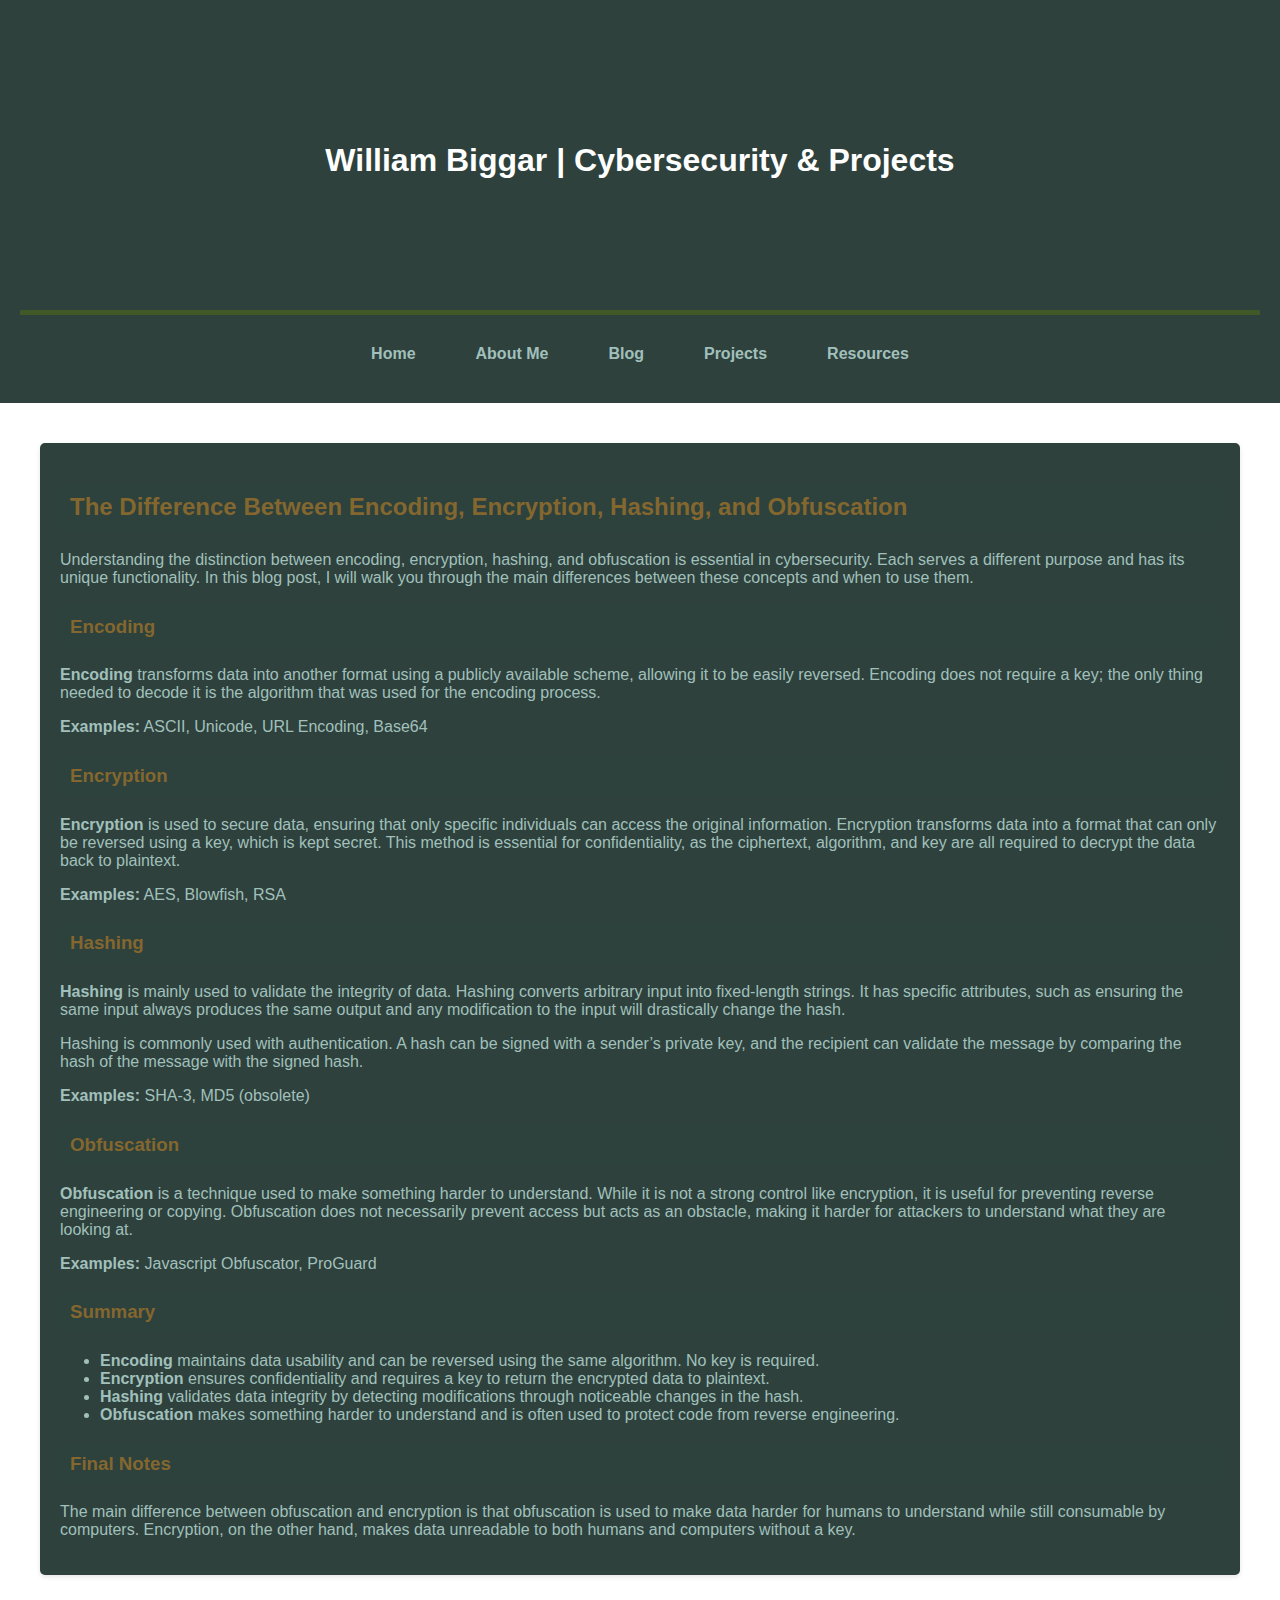
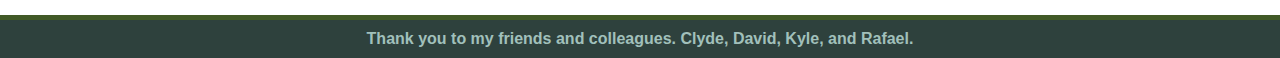
<file: encodingvsencryptionvshashingvsobfuscation.html>
<!DOCTYPE html>
<html lang="en">
<head>
  <meta charset="UTF-8">
  <meta name="viewport" content="width=device-width, initial-scale=1.0">
  <title>William Biggar | Cybersecurity & Projects</title>
  <link rel="stylesheet" href="style.css">
</head>
<body>
  <header>
    <div class="hero"> 
      <h1>William Biggar | Cybersecurity & Projects</h1>
    </div>
    <nav>
      <a href="index.html">Home</a>
      <a href="about.html">About Me</a>
      <a href="blog.html">Blog</a>
      <a href="projects.html">Projects</a>
      <a href="resources.html">Resources</a>
    </nav>
  </header>
  
  <main>
    <div class="container">
      <div class="content-box">
        <h2>The Difference Between Encoding, Encryption, Hashing, and Obfuscation</h2>
        <p>
          Understanding the distinction between encoding, encryption, hashing, and obfuscation is essential in cybersecurity. Each serves a different purpose and has its unique functionality. In this blog post, I will walk you through the main differences between these concepts and when to use them.
        </p>

        <h3>Encoding</h3>
        <p>
          <strong>Encoding</strong> transforms data into another format using a publicly available scheme, allowing it to be easily reversed. Encoding does not require a key; the only thing needed to decode it is the algorithm that was used for the encoding process.
        </p>
        <p><strong>Examples:</strong> ASCII, Unicode, URL Encoding, Base64</p>

        <h3>Encryption</h3>
        <p>
          <strong>Encryption</strong> is used to secure data, ensuring that only specific individuals can access the original information. Encryption transforms data into a format that can only be reversed using a key, which is kept secret. This method is essential for confidentiality, as the ciphertext, algorithm, and key are all required to decrypt the data back to plaintext.
        </p>
        <p><strong>Examples:</strong> AES, Blowfish, RSA</p>

        <h3>Hashing</h3>
        <p>
          <strong>Hashing</strong> is mainly used to validate the integrity of data. Hashing converts arbitrary input into fixed-length strings. It has specific attributes, such as ensuring the same input always produces the same output and any modification to the input will drastically change the hash.
        </p>
        <p>
          Hashing is commonly used with authentication. A hash can be signed with a sender’s private key, and the recipient can validate the message by comparing the hash of the message with the signed hash.
        </p>
        <p><strong>Examples:</strong> SHA-3, MD5 (obsolete)</p>

        <h3>Obfuscation</h3>
        <p>
          <strong>Obfuscation</strong> is a technique used to make something harder to understand. While it is not a strong control like encryption, it is useful for preventing reverse engineering or copying. Obfuscation does not necessarily prevent access but acts as an obstacle, making it harder for attackers to understand what they are looking at.
        </p>
        <p><strong>Examples:</strong> Javascript Obfuscator, ProGuard</p>

        <h3>Summary</h3>
        <ul>
          <li><strong>Encoding</strong> maintains data usability and can be reversed using the same algorithm. No key is required.</li>
          <li><strong>Encryption</strong> ensures confidentiality and requires a key to return the encrypted data to plaintext.</li>
          <li><strong>Hashing</strong> validates data integrity by detecting modifications through noticeable changes in the hash.</li>
          <li><strong>Obfuscation</strong> makes something harder to understand and is often used to protect code from reverse engineering.</li>
        </ul>

        <h3>Final Notes</h3>
        <p>
          The main difference between obfuscation and encryption is that obfuscation is used to make data harder for humans to understand while still consumable by computers. Encryption, on the other hand, makes data unreadable to both humans and computers without a key.
        </p>
      </div>
    </div>
  </main>

  <footer>
    <a href="https://www.youtube.com/watch?v=0hG-2tQtdlE">Thank you to my friends and colleagues. Clyde, David, Kyle, and Rafael.</a>
  </footer>
</body>
</html>
</file>
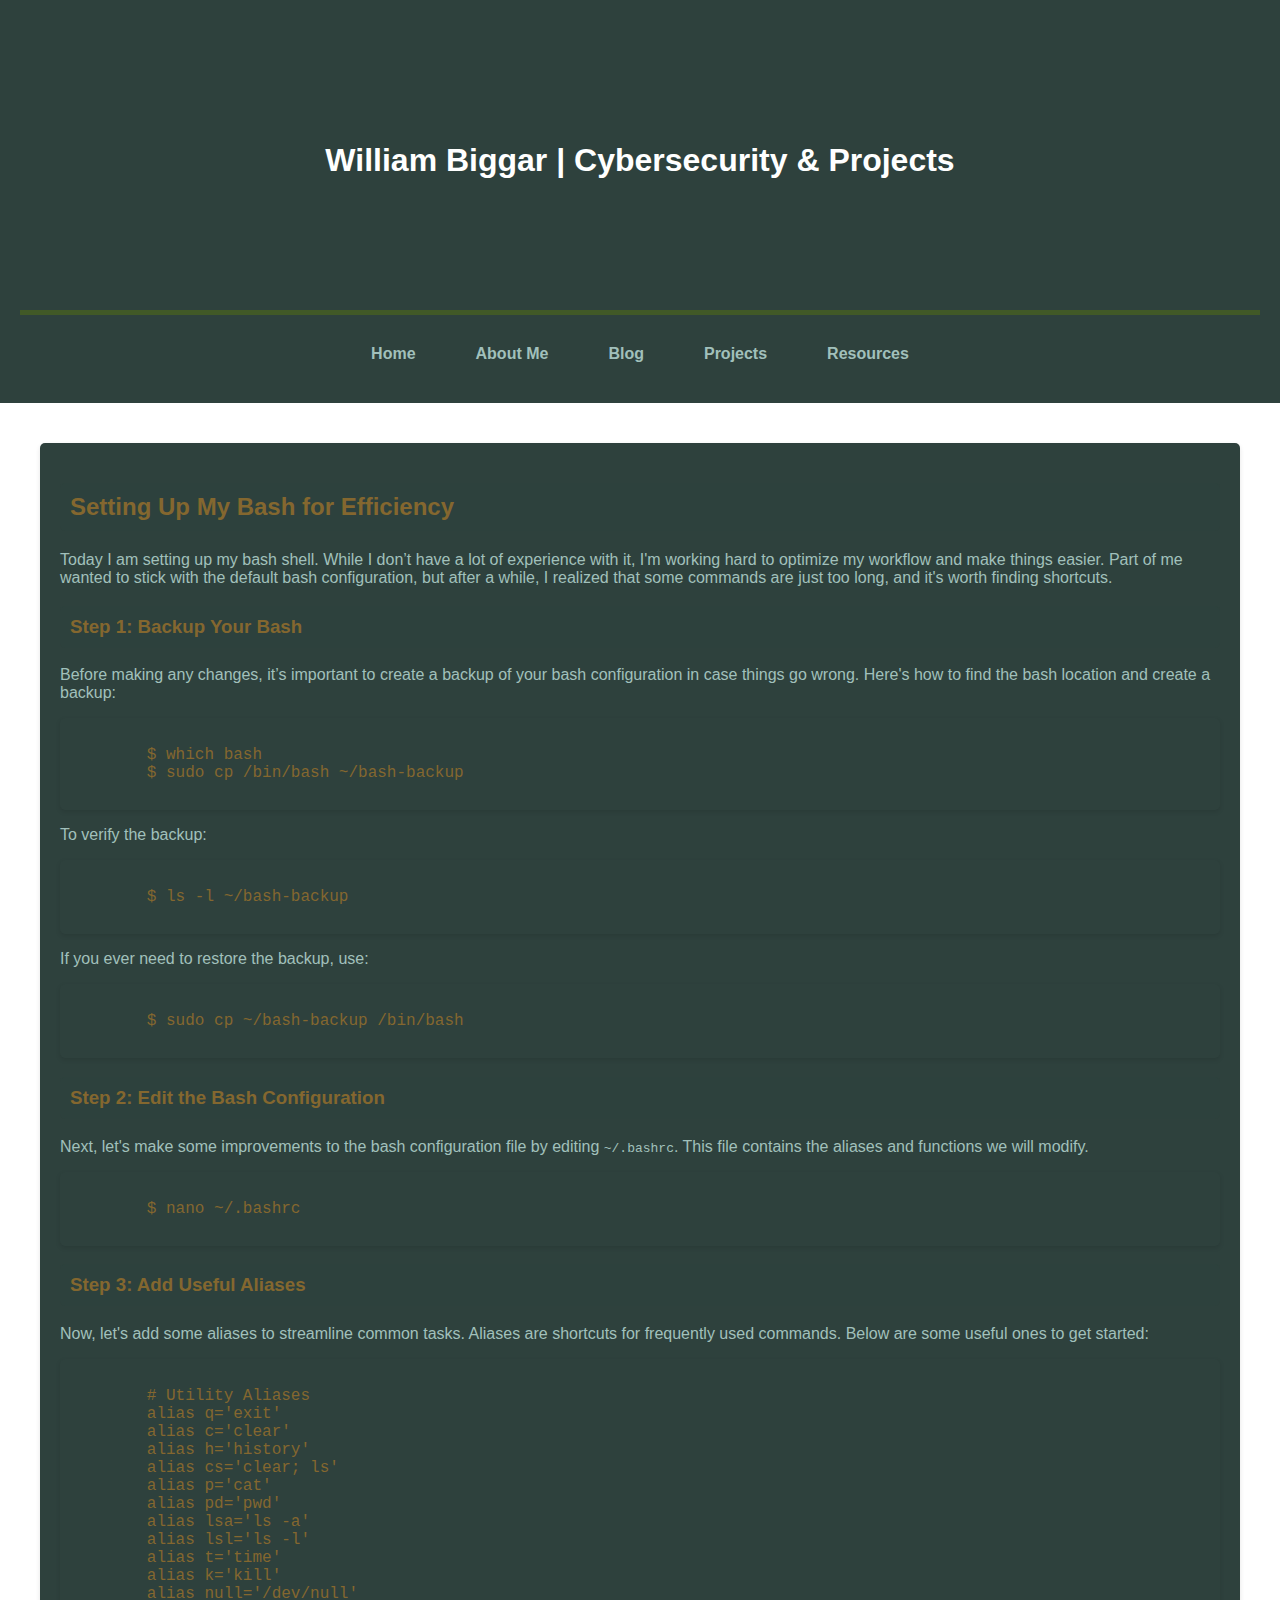
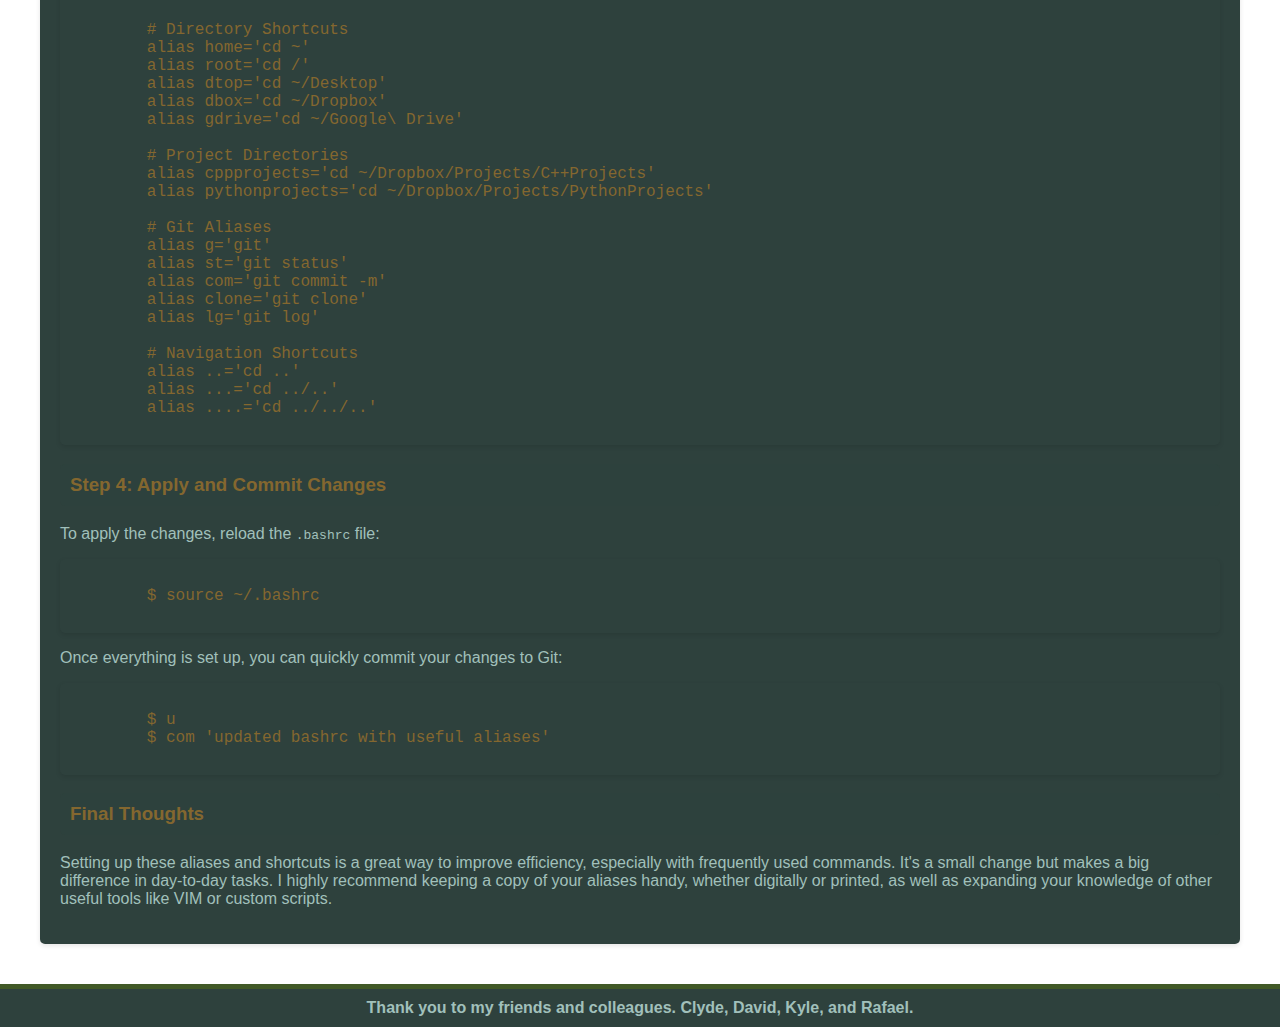
<file: followalong-makeabetterbash.html>
<!DOCTYPE html>
<html lang="en">
<head>
  <meta charset="UTF-8">
  <meta name="viewport" content="width=device-width, initial-scale=1.0">
  <title>William Biggar | Cybersecurity & Projects</title>
  <link rel="stylesheet" href="style.css">
</head>
<body>
  <header>
    <div class="hero"> 
      <h1>William Biggar | Cybersecurity & Projects</h1>
    </div>
    <nav>
      <a href="index.html">Home</a>
      <a href="about.html">About Me</a>
      <a href="blog.html">Blog</a>
      <a href="projects.html">Projects</a>
      <a href="resources.html">Resources</a>
    </nav>
  </header>
  
  <main>
    <div class="container">
      <div class="content-box">
        <h2>Setting Up My Bash for Efficiency</h2>
        <p>
          Today I am setting up my bash shell. While I don’t have a lot of experience with it, I'm working hard to optimize my workflow and make things easier. Part of me wanted to stick with the default bash configuration, but after a while, I realized that some commands are just too long, and it's worth finding shortcuts.
        </p>

        <h3>Step 1: Backup Your Bash</h3>
        <p>
          Before making any changes, it’s important to create a backup of your bash configuration in case things go wrong. Here's how to find the bash location and create a backup:
        </p>
        <pre><code>
        $ which bash
        $ sudo cp /bin/bash ~/bash-backup
        </code></pre>
        <p>To verify the backup:</p>
        <pre><code>
        $ ls -l ~/bash-backup
        </code></pre>
        <p>If you ever need to restore the backup, use:</p>
        <pre><code>
        $ sudo cp ~/bash-backup /bin/bash
        </code></pre>

        <h3>Step 2: Edit the Bash Configuration</h3>
        <p>
          Next, let's make some improvements to the bash configuration file by editing <code>~/.bashrc</code>. This file contains the aliases and functions we will modify.
        </p>
        <pre><code>
        $ nano ~/.bashrc
        </code></pre>

        <h3>Step 3: Add Useful Aliases</h3>
        <p>
          Now, let's add some aliases to streamline common tasks. Aliases are shortcuts for frequently used commands. Below are some useful ones to get started:
        </p>
        <pre><code>
        # Utility Aliases
        alias q='exit'
        alias c='clear'
        alias h='history'
        alias cs='clear; ls'
        alias p='cat'
        alias pd='pwd'
        alias lsa='ls -a'
        alias lsl='ls -l'
        alias t='time'
        alias k='kill'
        alias null='/dev/null'

        # Directory Shortcuts
        alias home='cd ~'
        alias root='cd /'
        alias dtop='cd ~/Desktop'
        alias dbox='cd ~/Dropbox'
        alias gdrive='cd ~/Google\ Drive'

        # Project Directories
        alias cppprojects='cd ~/Dropbox/Projects/C++Projects'
        alias pythonprojects='cd ~/Dropbox/Projects/PythonProjects'
        
        # Git Aliases
        alias g='git'
        alias st='git status'
        alias com='git commit -m'
        alias clone='git clone'
        alias lg='git log'

        # Navigation Shortcuts
        alias ..='cd ..'
        alias ...='cd ../..'
        alias ....='cd ../../..'
        </code></pre>

        <h3>Step 4: Apply and Commit Changes</h3>
        <p>
          To apply the changes, reload the <code>.bashrc</code> file:
        </p>
        <pre><code>
        $ source ~/.bashrc
        </code></pre>
        <p>Once everything is set up, you can quickly commit your changes to Git:</p>
        <pre><code>
        $ u
        $ com 'updated bashrc with useful aliases'
        </code></pre>

        <h3>Final Thoughts</h3>
        <p>
          Setting up these aliases and shortcuts is a great way to improve efficiency, especially with frequently used commands. It's a small change but makes a big difference in day-to-day tasks. I highly recommend keeping a copy of your aliases handy, whether digitally or printed, as well as expanding your knowledge of other useful tools like VIM or custom scripts.
        </p>
      </div>
    </div>
  </main>

  <footer>
    <a href="https://www.youtube.com/watch?v=0hG-2tQtdlE">Thank you to my friends and colleagues. Clyde, David, Kyle, and Rafael.</a>
  </footer>
</body>
</html>
</file>
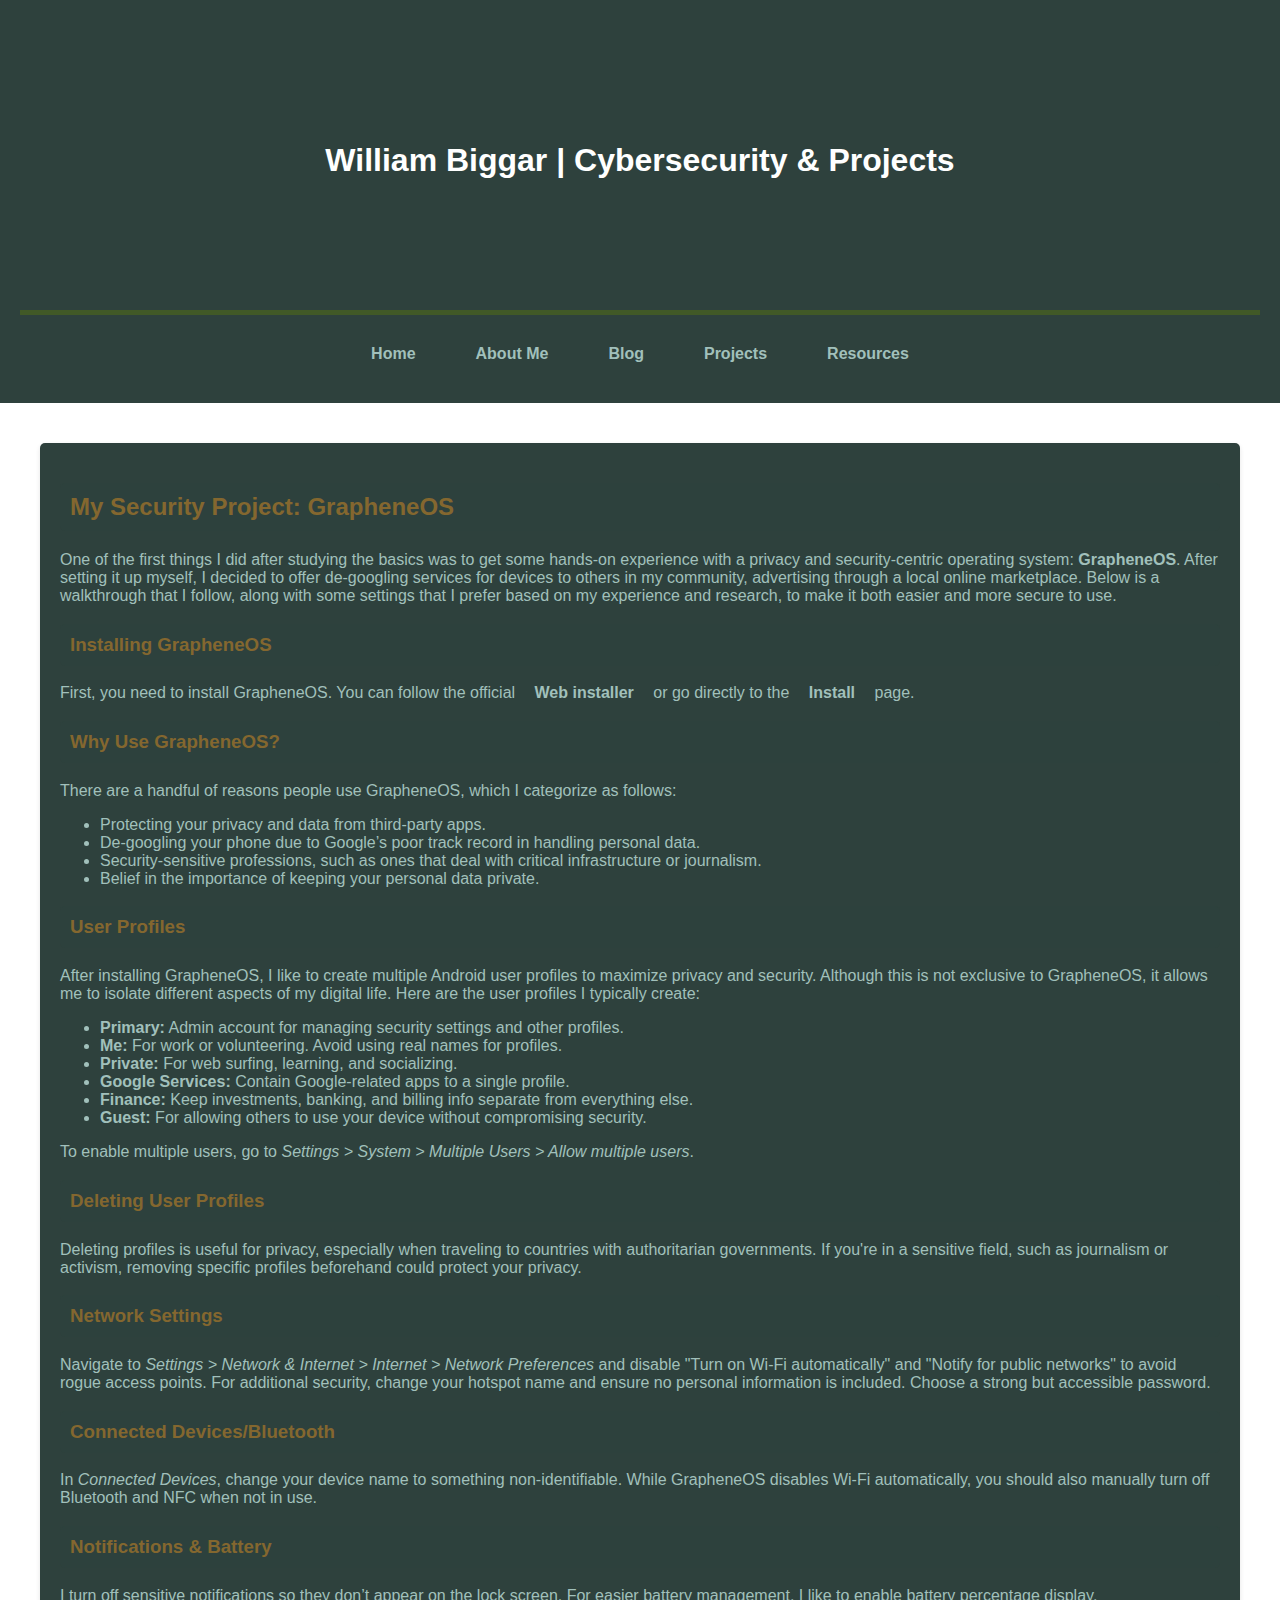
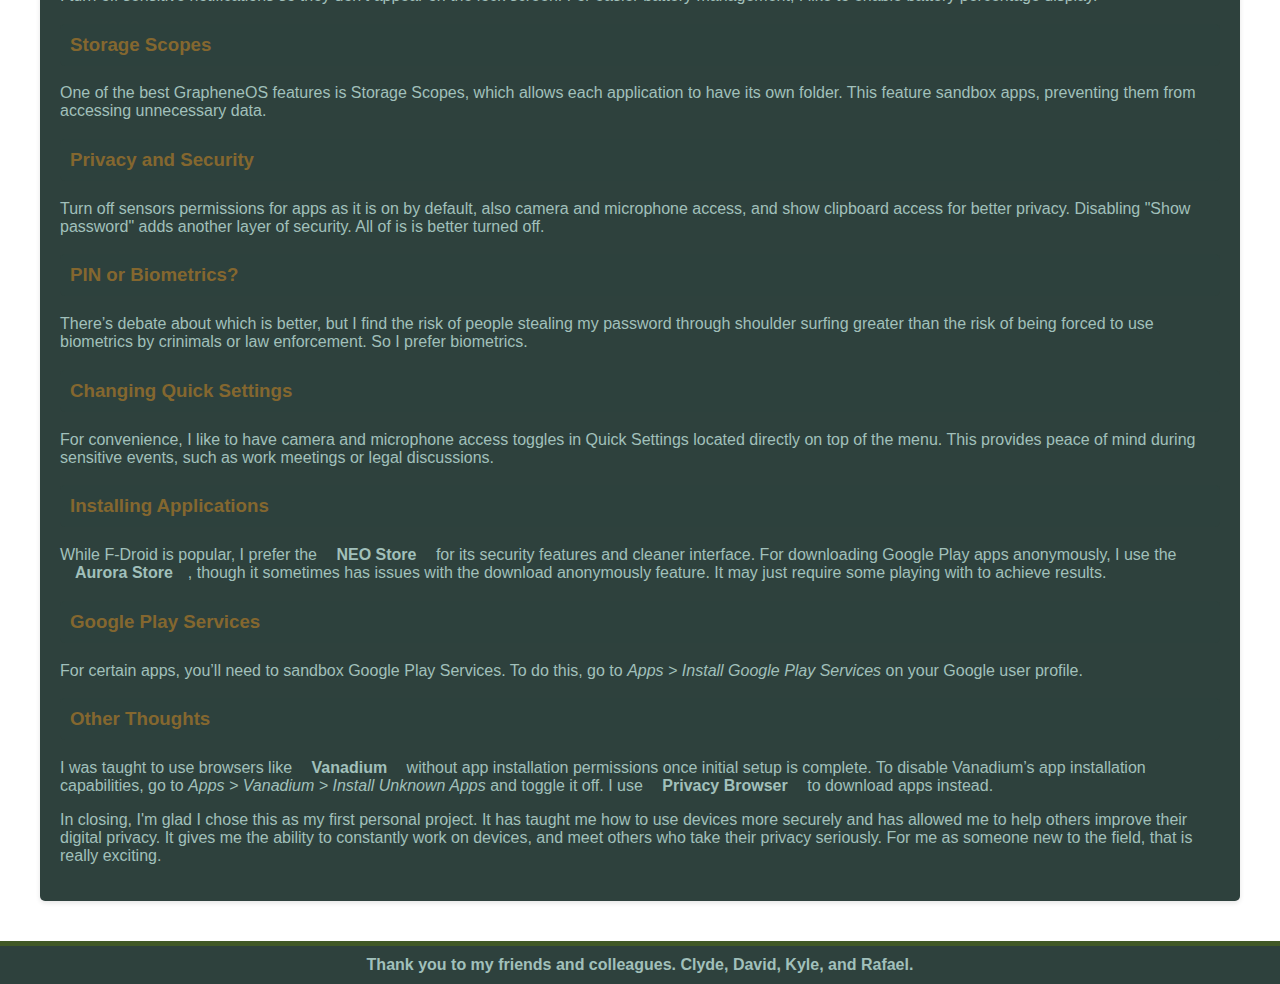
<file: grapheneos.html>
<!DOCTYPE html>
<html lang="en">
<head>
  <meta charset="UTF-8">
  <meta name="viewport" content="width=device-width, initial-scale=1.0">
  <title>William Biggar | Cybersecurity &amp; Projects</title>
  <link rel="stylesheet" href="style.css">
</head>
<body>
  <header>
    <div class="hero"> 
      <h1>William Biggar | Cybersecurity &amp; Projects</h1>
    </div>
    <nav>
      <a href="index.html">Home</a>
      <a href="about.html">About Me</a>
      <a href="blog.html">Blog</a>
      <a href="projects.html">Projects</a>
      <a href="resources.html">Resources</a>
    </nav>
  </header>
  
  <main>
<div class="container">
    <div class="content-box">
        <h2>My Security Project: GrapheneOS</h2>
        <p>
            One of the first things I did after studying the basics was to get some hands-on experience with a privacy and security-centric operating system: <strong>GrapheneOS</strong>. After setting it up myself, I decided to offer de-googling services for devices to others in my community, advertising through a local online marketplace. Below is a walkthrough that I follow, along with some settings that I prefer based on my experience and research, to make it both easier and more secure to use.
        </p>
        
        <h3>Installing GrapheneOS</h3>
        <p>
            First, you need to install GrapheneOS. You can follow the official <a href="https://grapheneos.org/install/web">Web installer</a> or go directly to the <a href="https://grapheneos.org/install">Install</a> page.
        </p>
        
        <h3>Why Use GrapheneOS?</h3>
        <p>
            There are a handful of reasons people use GrapheneOS, which I categorize as follows:
        </p>
        <ul>
            <li>Protecting your privacy and data from third-party apps.</li>
            <li>De-googling your phone due to Google’s poor track record in handling personal data.</li>
            <li>Security-sensitive professions, such as ones that deal with critical infrastructure or journalism.</li>
            <li>Belief in the importance of keeping your personal data private.</li>
        </ul>
        
        <h3>User Profiles</h3>
        <p>
            After installing GrapheneOS, I like to create multiple Android user profiles to maximize privacy and security. Although this is not exclusive to GrapheneOS, it allows me to isolate different aspects of my digital life. Here are the user profiles I typically create:
        </p>
        <ul>
            <li><strong>Primary:</strong> Admin account for managing security settings and other profiles.</li>
            <li><strong>Me:</strong> For work or volunteering. Avoid using real names for profiles.</li>
            <li><strong>Private:</strong> For web surfing, learning, and socializing.</li>
            <li><strong>Google Services:</strong> Contain Google-related apps to a single profile.</li>
            <li><strong>Finance:</strong> Keep investments, banking, and billing info separate from everything else.</li>
            <li><strong>Guest:</strong> For allowing others to use your device without compromising security.</li>
        </ul>
        <p>
            To enable multiple users, go to <em>Settings &gt; System &gt; Multiple Users &gt; Allow multiple users</em>.
        </p>
        
        <h3>Deleting User Profiles</h3>
        <p>
            Deleting profiles is useful for privacy, especially when traveling to countries with authoritarian governments. If you're in a sensitive field, such as journalism or activism, removing specific profiles beforehand could protect your privacy.
        </p>

        <h3>Network Settings</h3>
        <p>
            Navigate to <em>Settings &gt; Network &amp; Internet &gt; Internet &gt; Network Preferences</em> and disable "Turn on Wi-Fi automatically" and "Notify for public networks" to avoid rogue access points. For additional security, change your hotspot name and ensure no personal information is included. Choose a strong but accessible password.
        </p>

        <h3>Connected Devices/Bluetooth</h3>
        <p>
            In <em>Connected Devices</em>, change your device name to something non-identifiable. While GrapheneOS disables Wi-Fi automatically, you should also manually turn off Bluetooth and NFC when not in use.
        </p>

        <h3>Notifications & Battery</h3>
        <p>
            I turn off sensitive notifications so they don’t appear on the lock screen. For easier battery management, I like to enable battery percentage display.
        </p>

        <h3>Storage Scopes</h3>
        <p>
            One of the best GrapheneOS features is Storage Scopes, which allows each application to have its own folder. This feature sandbox apps, preventing them from accessing unnecessary data.
        </p>

        <h3>Privacy and Security</h3>
        <p>
            Turn off sensors permissions for apps as it is on by default, also camera and microphone access, and show clipboard access for better privacy. Disabling "Show password" adds another layer of security. All of is is better turned off.
        </p>

        <h3>PIN or Biometrics?</h3>
        <p>
            There’s debate about which is better, but I find the risk of people stealing my password through shoulder surfing greater than the risk of being forced to use biometrics by crinimals or law enforcement. So I prefer biometrics.
        </p>

        <h3>Changing Quick Settings</h3>
        <p>
            For convenience, I like to have camera and microphone access toggles in Quick Settings located directly on top of the menu. This provides peace of mind during sensitive events, such as work meetings or legal discussions.
        </p>

        <h3>Installing Applications</h3>
        <p>
            While F-Droid is popular, I prefer the <a href="https://github.com/NeoApplications/Neo-Store">NEO Store</a> for its security features and cleaner interface. For downloading Google Play apps anonymously, I use the <a href="https://auroraoss.com/">Aurora Store</a>, though it sometimes has issues with the download anonymously feature. It may just require some playing with to achieve results.
        </p>

        <h3>Google Play Services</h3>
        <p>
            For certain apps, you’ll need to sandbox Google Play Services. To do this, go to <em>Apps &gt; Install Google Play Services</em> on your Google user profile.
        </p>

        <h3>Other Thoughts</h3>
        <p>
            I was taught to use browsers like <a href="https://github.com/GrapheneOS/Vanadium">Vanadium</a> without app installation permissions once initial setup is complete. To disable Vanadium’s app installation capabilities, go to <em>Apps &gt; Vanadium &gt; Install Unknown Apps</em> and toggle it off. I use <a href="https://f-droid.org/en/packages/com.privacybrowser.android/">Privacy Browser</a> to download apps instead.
        </p>

        <p>
            In closing, I'm glad I chose this as my first personal project. It has taught me how to use devices more securely and has allowed me to help others improve their digital privacy. It gives me the ability to constantly work on devices, and meet others who take their privacy seriously. For me as someone new to the field, that is really exciting.
        </p>
    </div>
</div>

  </main>

  <footer>
            <a href="https://www.youtube.com/watch?v=0hG-2tQtdlE">
                Thank you to my friends and colleagues. Clyde, David, Kyle, and Rafael.
            </a>
        </footer>

</body>
</html>
</file>
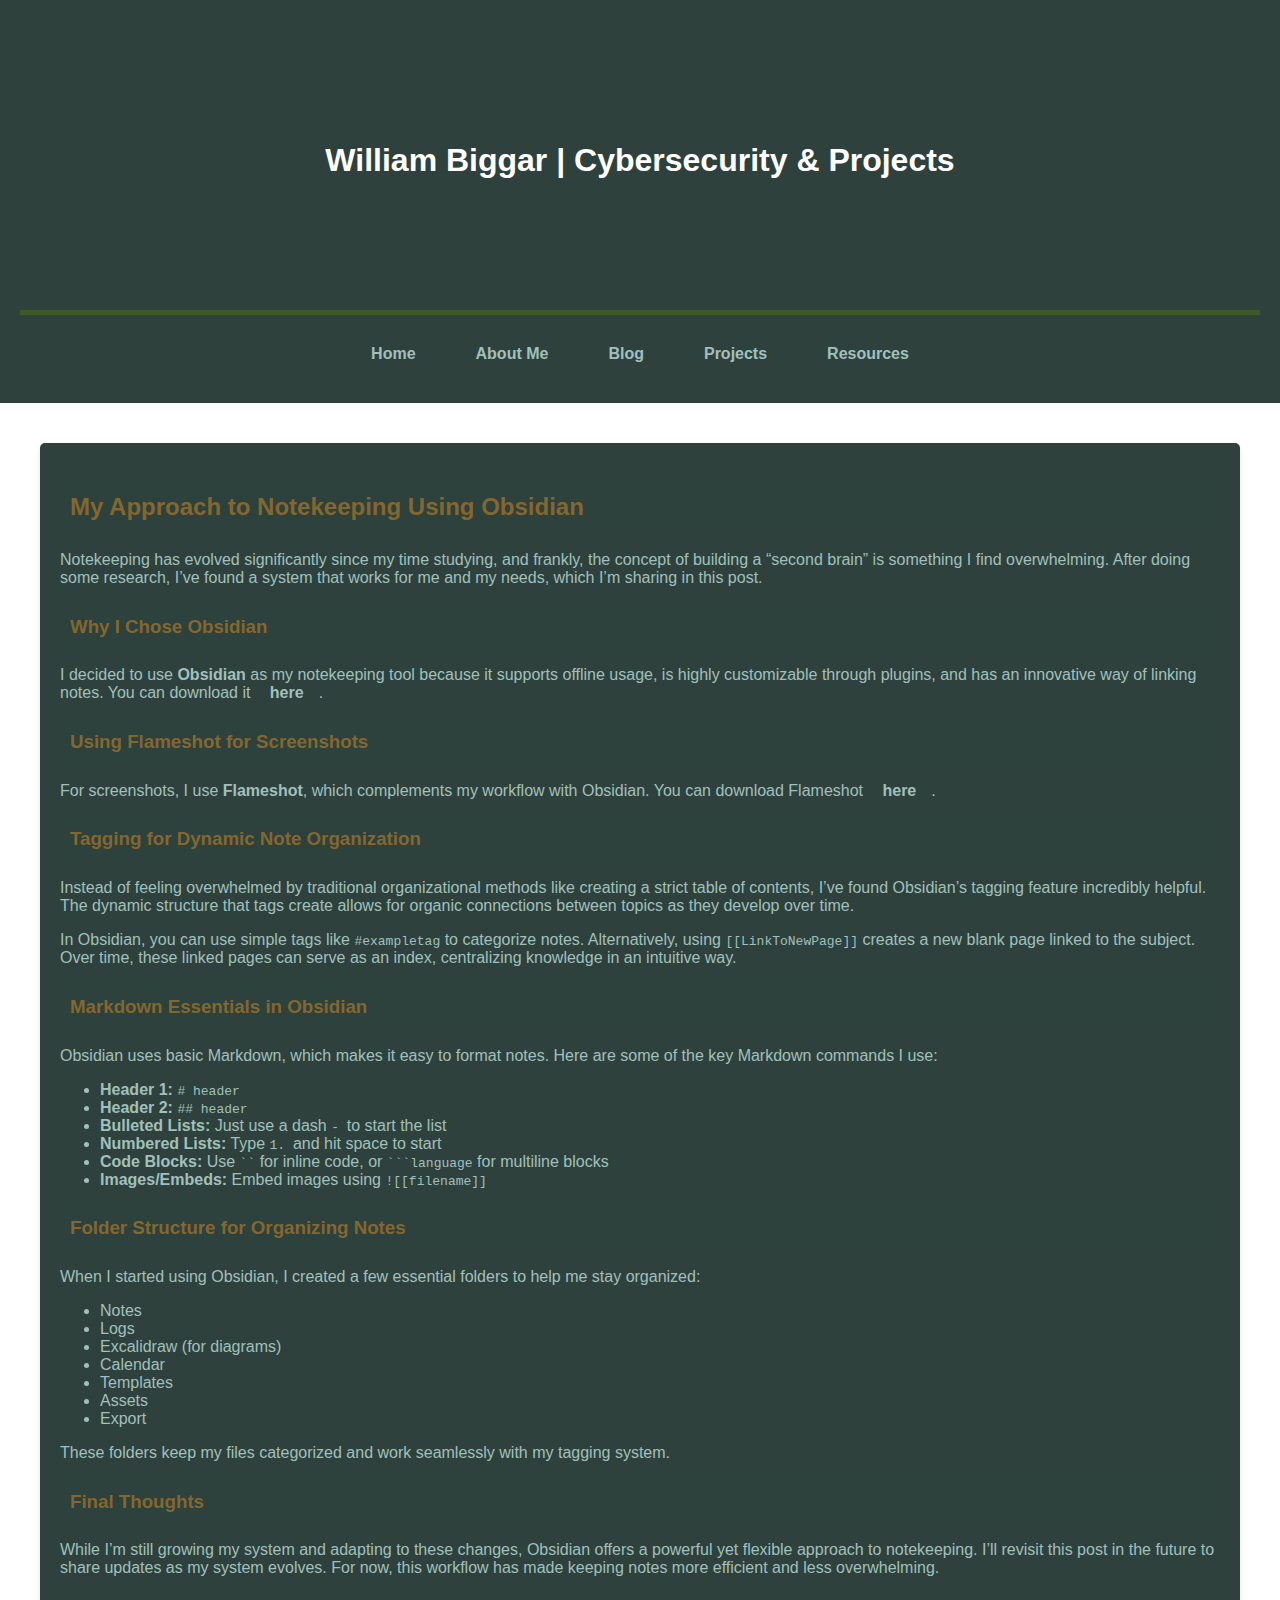
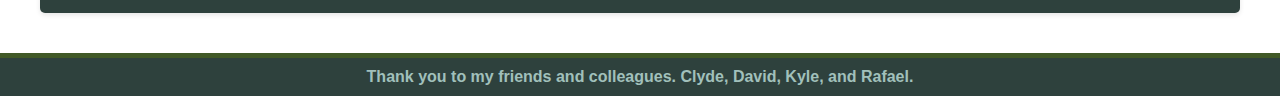
<file: obsidiannote.html>
<!DOCTYPE html>
<html lang="en">
<head>
  <meta charset="UTF-8">
  <meta name="viewport" content="width=device-width, initial-scale=1.0">
  <title>William Biggar | Cybersecurity & Projects</title>
  <link rel="stylesheet" href="style.css">
</head>
<body>
  <header>
    <div class="hero"> 
      <h1>William Biggar | Cybersecurity & Projects</h1>
    </div>
    <nav>
      <a href="index.html">Home</a>
      <a href="about.html">About Me</a>
      <a href="blog.html">Blog</a>
      <a href="projects.html">Projects</a>
      <a href="resources.html">Resources</a>
    </nav>
  </header>
  
  <main>
    <div class="container">
      <div class="content-box">
        <h2>My Approach to Notekeeping Using Obsidian</h2>
        <p>
          Notekeeping has evolved significantly since my time studying, and frankly, the concept of building a “second brain” is something I find overwhelming. After doing some research, I’ve found a system that works for me and my needs, which I’m sharing in this post.
        </p>

        <h3>Why I Chose Obsidian</h3>
        <p>
          I decided to use <strong>Obsidian</strong> as my notekeeping tool because it supports offline usage, is highly customizable through plugins, and has an innovative way of linking notes. You can download it <a href="https://obsidian.md/">here</a>.
        </p>

        <h3>Using Flameshot for Screenshots</h3>
        <p>
          For screenshots, I use <strong>Flameshot</strong>, which complements my workflow with Obsidian. You can download Flameshot <a href="https://flameshot.org/">here</a>.
        </p>

        <h3>Tagging for Dynamic Note Organization</h3>
        <p>
          Instead of feeling overwhelmed by traditional organizational methods like creating a strict table of contents, I’ve found Obsidian’s tagging feature incredibly helpful. The dynamic structure that tags create allows for organic connections between topics as they develop over time.
        </p>
        <p>
          In Obsidian, you can use simple tags like <code>#exampletag</code> to categorize notes. Alternatively, using <code>[[LinkToNewPage]]</code> creates a new blank page linked to the subject. Over time, these linked pages can serve as an index, centralizing knowledge in an intuitive way.
        </p>

        <h3>Markdown Essentials in Obsidian</h3>
        <p>
          Obsidian uses basic Markdown, which makes it easy to format notes. Here are some of the key Markdown commands I use:
        </p>
        <ul>
          <li><strong>Header 1:</strong> <code># header</code></li>
          <li><strong>Header 2:</strong> <code>## header</code></li>
          <li><strong>Bulleted Lists:</strong> Just use a dash <code>- </code> to start the list</li>
          <li><strong>Numbered Lists:</strong> Type <code>1. </code> and hit space to start</li>
          <li><strong>Code Blocks:</strong> Use <code>``</code> for inline code, or <code>```language</code> for multiline blocks</li>
          <li><strong>Images/Embeds:</strong> Embed images using <code>![[filename]]</code></li>
        </ul>

        <h3>Folder Structure for Organizing Notes</h3>
        <p>
          When I started using Obsidian, I created a few essential folders to help me stay organized:
        </p>
        <ul>
          <li>Notes</li>
          <li>Logs</li>
          <li>Excalidraw (for diagrams)</li>
          <li>Calendar</li>
          <li>Templates</li>
          <li>Assets</li>
          <li>Export</li>
        </ul>
        <p>
          These folders keep my files categorized and work seamlessly with my tagging system.
        </p>

        <h3>Final Thoughts</h3>
        <p>
          While I’m still growing my system and adapting to these changes, Obsidian offers a powerful yet flexible approach to notekeeping. I’ll revisit this post in the future to share updates as my system evolves. For now, this workflow has made keeping notes more efficient and less overwhelming.
        </p>
      </div>
    </div>
  </main>

  <footer>
    <a href="https://www.youtube.com/watch?v=0hG-2tQtdlE">Thank you to my friends and colleagues. Clyde, David, Kyle, and Rafael.</a>
  </footer>
</body>
</html>
</file>
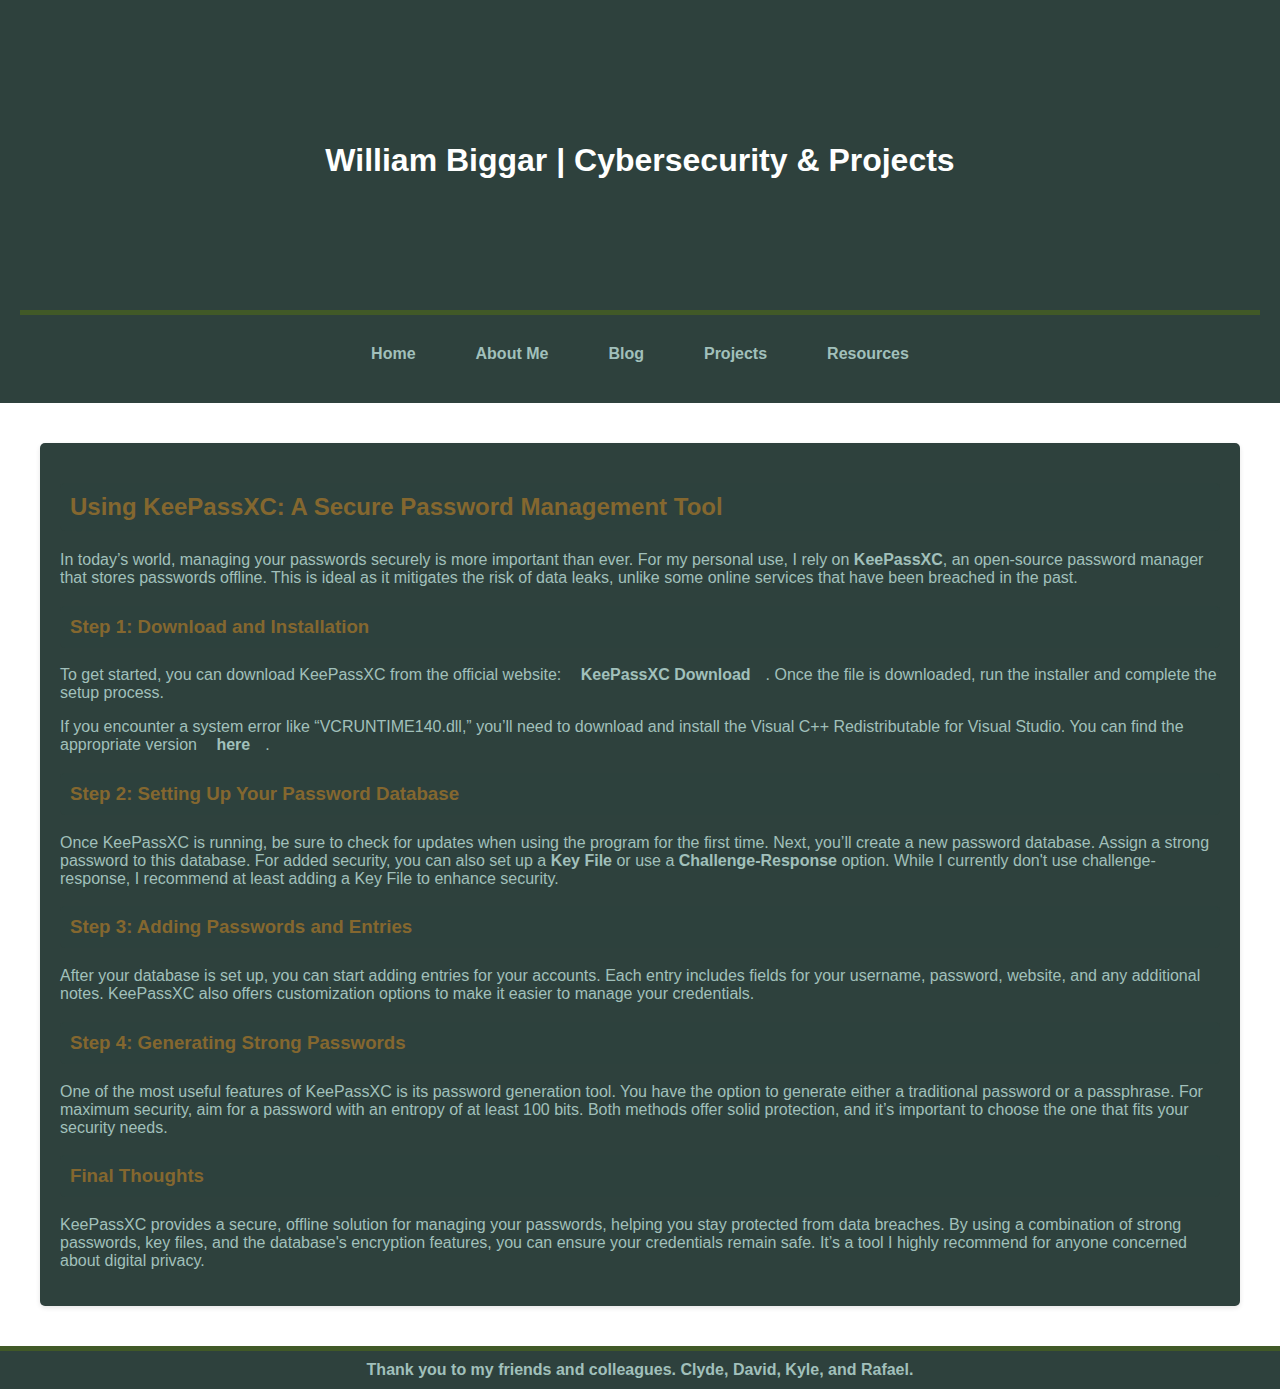
<file: passwordmanager.html>
<!DOCTYPE html>
<html lang="en">
<head>
  <meta charset="UTF-8">
  <meta name="viewport" content="width=device-width, initial-scale=1.0">
  <title>William Biggar | Cybersecurity & Projects</title>
  <link rel="stylesheet" href="style.css">
</head>
<body>
  <header>
    <div class="hero"> 
      <h1>William Biggar | Cybersecurity & Projects</h1>
    </div>
    <nav>
      <a href="index.html">Home</a>
      <a href="about.html">About Me</a>
      <a href="blog.html">Blog</a>
      <a href="projects.html">Projects</a>
      <a href="resources.html">Resources</a>
    </nav>
  </header>
  
  <main>
    <div class="container">
      <div class="content-box">
        <h2>Using KeePassXC: A Secure Password Management Tool</h2>
        <p>
          In today’s world, managing your passwords securely is more important than ever. For my personal use, I rely on <strong>KeePassXC</strong>, an open-source password manager that stores passwords offline. This is ideal as it mitigates the risk of data leaks, unlike some online services that have been breached in the past.
        </p>

        <h3>Step 1: Download and Installation</h3>
        <p>
          To get started, you can download KeePassXC from the official website: <a href="https://keepassxc.org/">KeePassXC Download</a>. Once the file is downloaded, run the installer and complete the setup process.
        </p>
        <p>
          If you encounter a system error like “VCRUNTIME140.dll,” you’ll need to download and install the Visual C++ Redistributable for Visual Studio. You can find the appropriate version <a href="https://learn.microsoft.com/en-us/cpp/windows/latest-supported-vc-redist?view=msvc-170#visual-studio-2015-2017-2019-and-2022">here</a>.
        </p>

        <h3>Step 2: Setting Up Your Password Database</h3>
        <p>
          Once KeePassXC is running, be sure to check for updates when using the program for the first time. Next, you’ll create a new password database. Assign a strong password to this database. For added security, you can also set up a <strong>Key File</strong> or use a <strong>Challenge-Response</strong> option. While I currently don't use challenge-response, I recommend at least adding a Key File to enhance security.
        </p>

        <h3>Step 3: Adding Passwords and Entries</h3>
        <p>
          After your database is set up, you can start adding entries for your accounts. Each entry includes fields for your username, password, website, and any additional notes. KeePassXC also offers customization options to make it easier to manage your credentials.
        </p>

        <h3>Step 4: Generating Strong Passwords</h3>
        <p>
          One of the most useful features of KeePassXC is its password generation tool. You have the option to generate either a traditional password or a passphrase. For maximum security, aim for a password with an entropy of at least 100 bits. Both methods offer solid protection, and it’s important to choose the one that fits your security needs.
        </p>

        <h3>Final Thoughts</h3>
        <p>
          KeePassXC provides a secure, offline solution for managing your passwords, helping you stay protected from data breaches. By using a combination of strong passwords, key files, and the database's encryption features, you can ensure your credentials remain safe. It’s a tool I highly recommend for anyone concerned about digital privacy.
        </p>
      </div>
    </div>
  </main>

  <footer>
    <a href="https://www.youtube.com/watch?v=0hG-2tQtdlE">Thank you to my friends and colleagues. Clyde, David, Kyle, and Rafael.</a>
  </footer>
</body>
</html>
</file>
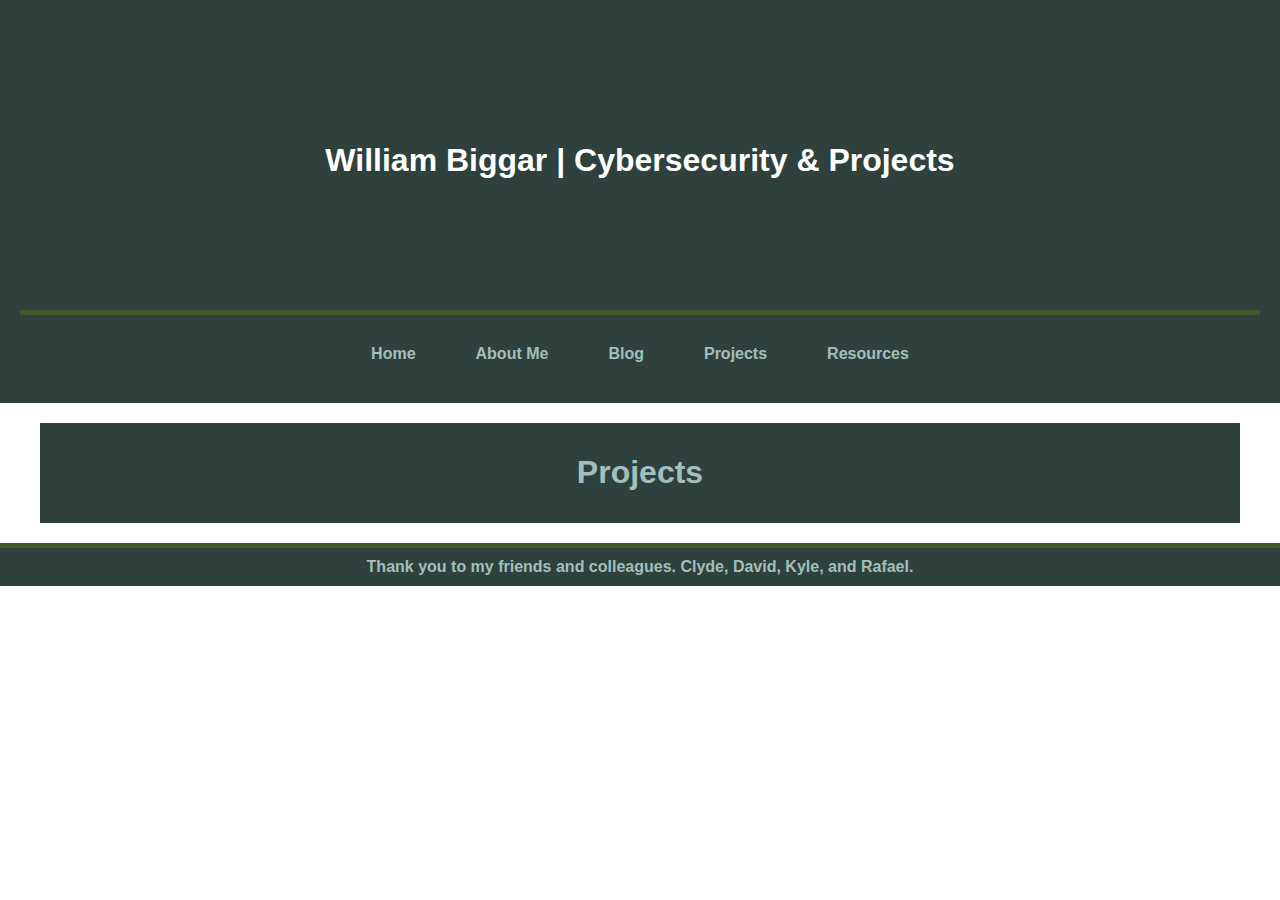
<file: projects.html>
<!DOCTYPE html>
<html lang="en">
<head>
  <meta charset="UTF-8">
  <meta name="viewport" content="width=device-width, initial-scale=1.0">
  <title>William Biggar | Cybersecurity &amp; Projects</title>
  <link rel="stylesheet" href="style.css">
</head>
<body>
  <header>
    <div class="hero"> 
      <h1>William Biggar | Cybersecurity &amp; Projects</h1>
    </div>
    <nav>
      <a href="index.html">Home</a>
      <a href="about.html">About Me</a>
      <a href="blog.html">Blog</a>
      <a href="projects.html">Projects</a>
      <a href="resources.html">Resources</a>
    </nav>
  </header>
  
  <main>
	<header>
            <h1>Projects</h1>
        </header>
  </main>

 <footer>
            <a href="https://www.youtube.com/watch?v=0hG-2tQtdlE">
                Thank you to my friends and colleagues. Clyde, David, Kyle, and Rafael.
            </a>
        </footer>

</body>
</html>
</file>
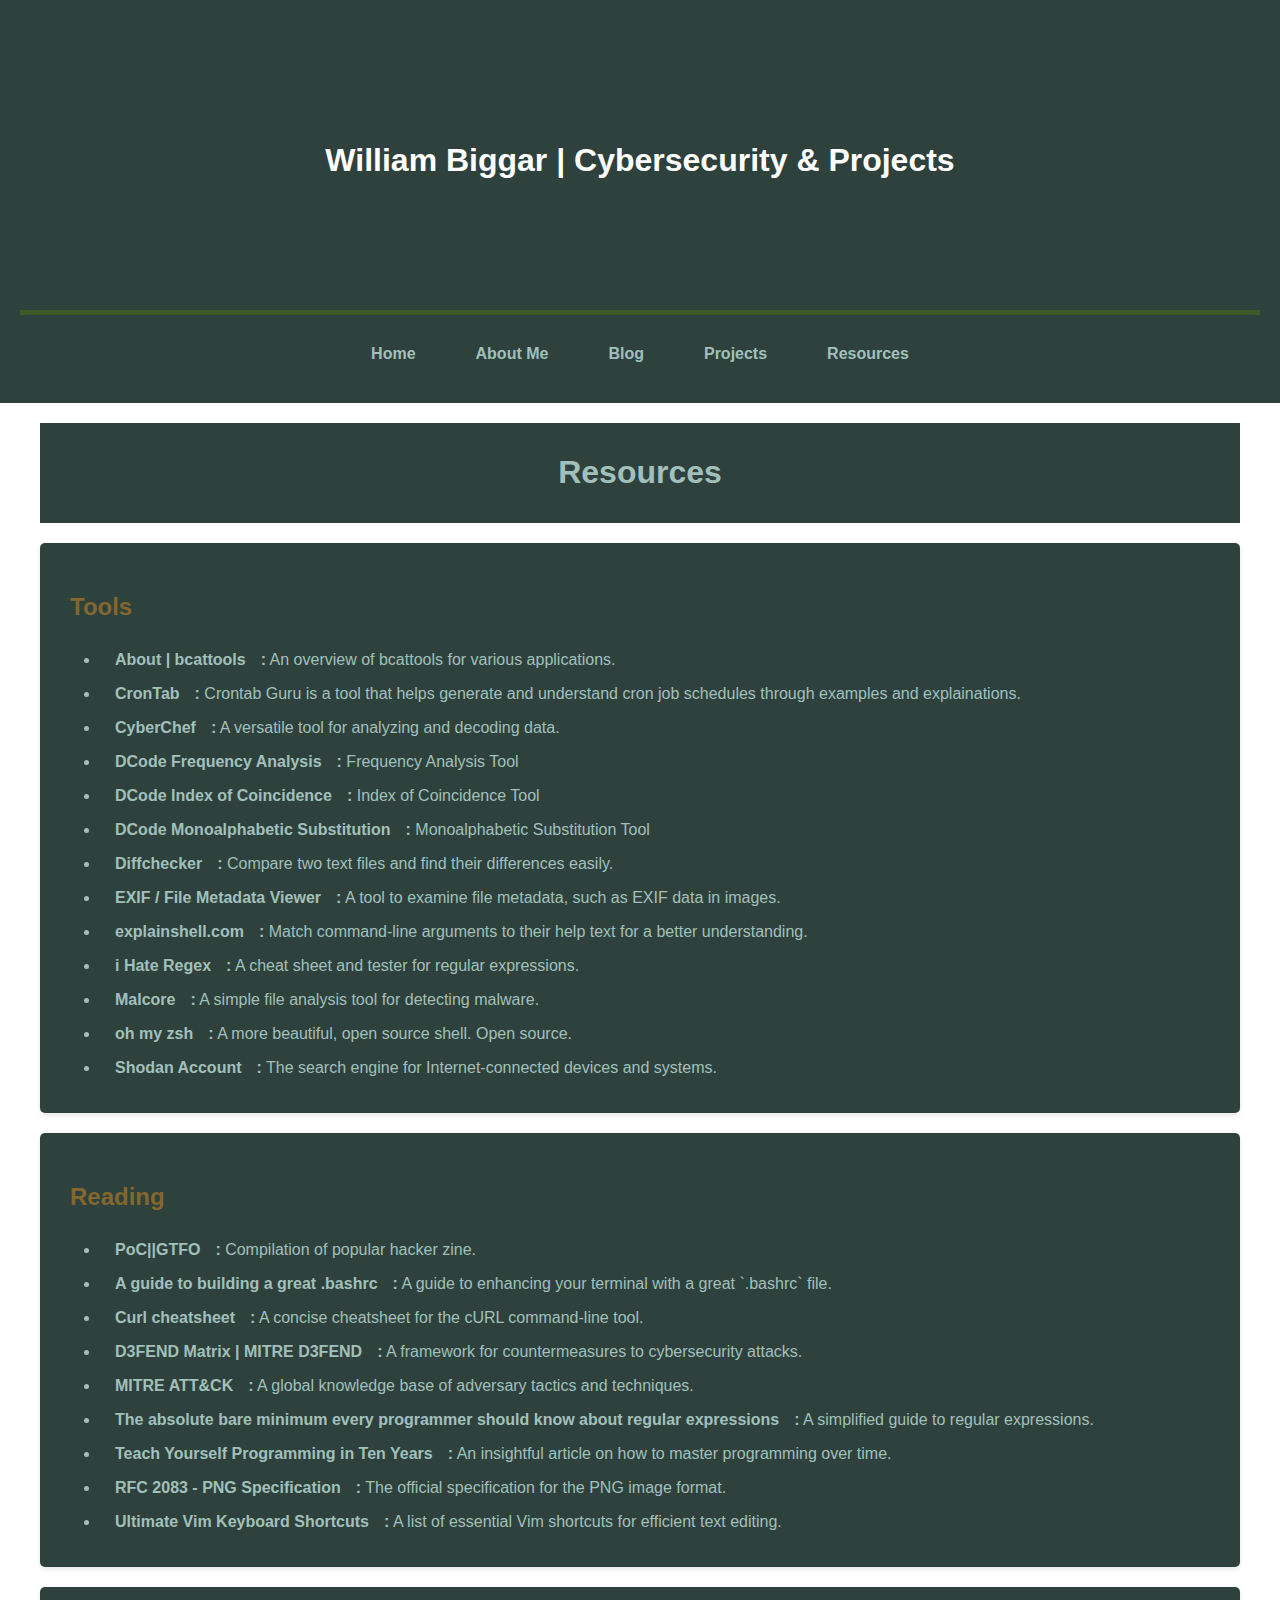
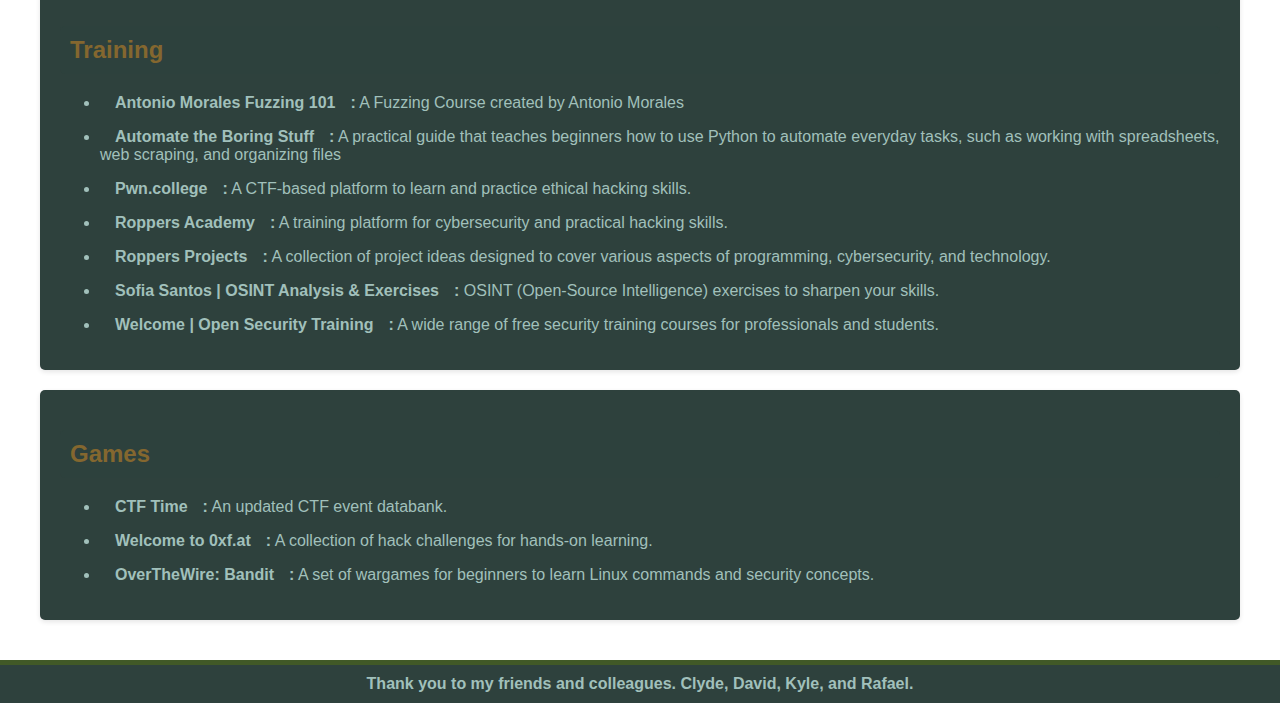
<file: resources.html>
<!DOCTYPE html>
<html lang="en">
<head>
  <meta charset="UTF-8">
  <meta name="viewport" content="width=device-width, initial-scale=1.0">
  <title>William Biggar | Cybersecurity &amp; Projects</title>
  <link rel="stylesheet" href="style.css">
</head>
<body>
  <header>
    <div class="hero"> 
      <h1>William Biggar | Cybersecurity &amp; Projects</h1>
    </div>
    <nav>
      <a href="index.html">Home</a>
      <a href="about.html">About Me</a>
      <a href="blog.html">Blog</a>
      <a href="projects.html">Projects</a>
      <a href="resources.html">Resources</a>
    </nav>
  </header>
  
  <main>
 <body>

	<header>
            <h1>Resources</h1>
        </header>

    <div class="container">
    <div class="content-box">
        <h2>Tools</h2>
        <ul>
            <li>
                <p><strong><a href="https://bellingcat.gitbook.io/toolkit">About | bcattools</a>:</strong> An overview of bcattools for various applications.</p>
            </li>
            <li>
                <p><strong><a href="https://crontab.guru/examples.htmlhttps://crontab.guru/examples.html">CronTab</a>:</strong> Crontab Guru is a tool that helps generate and understand cron job schedules through examples and explainations.</p>
            </li>
            <li>
                <p><strong><a href="https://gchq.github.io/CyberChef/#input=MTc">CyberChef</a>:</strong> A versatile tool for analyzing and decoding data.</p>
            </li>
            <li>
                <p><strong><a href="https://www.dcode.fr/frequency-analysis">DCode Frequency Analysis</a>:</strong> Frequency Analysis Tool</p>
            </li>
            <li>
                <p><strong><a href="https://www.dcode.fr/index-coincidence">DCode Index of Coincidence</a>:</strong> Index of Coincidence Tool</p>
            </li>
            <li>
                <p><strong><a href="https://www.dcode.fr/monoalphabetic-substitution">DCode Monoalphabetic Substitution</a>:</strong> Monoalphabetic Substitution Tool</p>
            </li>
            <li>
                <p><strong><a href="https://www.diffchecker.com/">Diffchecker</a>:</strong> Compare two text files and find their differences easily.</p>
            </li>
            <li>
                <p><strong><a href="https://exif.tools/">EXIF / File Metadata Viewer</a>:</strong> A tool to examine file metadata, such as EXIF data in images.</p>
            </li>
            <li>
                <p><strong><a href="https://explainshell.com/">explainshell.com</a>:</strong> Match command-line arguments to their help text for a better understanding.</p>
            </li>
            <li>
                <p><strong><a href="https://ihateregex.io/">i Hate Regex</a>:</strong> A cheat sheet and tester for regular expressions.</p>
            </li>
            <li>
                <p><strong><a href="https://malcore.io/">Malcore</a>:</strong> A simple file analysis tool for detecting malware.</p>
            </li>
            <li>
                <p><strong><a href="https://ohmyz.sh/">oh my zsh</a>:</strong> A more beautiful, open source shell. Open source.</p>
            </li>
            <li>
                <p><strong><a href="https://account.shodan.io/login">Shodan Account</a>:</strong> The search engine for Internet-connected devices and systems.</p>
            </li>
        </ul>
    </div>

    <div class="content-box">
        <h2>Reading</h2>
        <ul>
            <li>
                <p><strong><a href="https://www.alchemistowl.org/pocorgtfo/">PoC||GTFO</a>:</strong> Compilation of popular hacker zine.</p>
            </li>
            <li>
                <p><strong><a href="https://medium.com/@tzhenghao/a-guide-to-building-a-great-bashrc-23c52e466b1c">A guide to building a great .bashrc</a>:</strong> A guide to enhancing your terminal with a great `.bashrc` file.</p>
            </li>
            <li>
                <p><strong><a href="https://devhints.io/curl">Curl cheatsheet</a>:</strong> A concise cheatsheet for the cURL command-line tool.</p>
            </li>
            <li>
                <p><strong><a href="https://d3fend.mitre.org/">D3FEND Matrix | MITRE D3FEND</a>:</strong> A framework for countermeasures to cybersecurity attacks.</p>
            </li>
            <li>
                <p><strong><a href="https://attack.mitre.org/">MITRE ATT&CK</a>:</strong> A global knowledge base of adversary tactics and techniques.</p>
            </li>
            <li>
                <p><strong><a href="https://web.archive.org/web/20090209182018/http://immike.net/blog/2007/04/06/the-absolute-bare-minimum-every-programmer-should-know-about-regular-expressions/">The absolute bare minimum every programmer should know about regular expressions</a>:</strong> A simplified guide to regular expressions.</p>
            </li>
            <li>
                <p><strong><a href="https://norvig.com/21-days.html">Teach Yourself Programming in Ten Years</a>:</strong> An insightful article on how to master programming over time.</p>
            </li>
            <li>
                <p><strong><a href="https://datatracker.ietf.org/doc/html/rfc2083">RFC 2083 - PNG Specification</a>:</strong> The official specification for the PNG image format.</p>
            </li>
            <li>
                <p><strong><a href="https://elsewebdevelopment.com/ultimate-vim-keyboard-shortcuts/">Ultimate Vim Keyboard Shortcuts</a>:</strong> A list of essential Vim shortcuts for efficient text editing.</p>
            </li>
        </ul>
    </div>

    <div class="content-box">
        <h2>Training</h2>
        <ul>
            <li>
                <p><strong><a href="https://github.com/antonio-morales/Fuzzing101">Antonio Morales Fuzzing 101</a>:</strong> A Fuzzing Course  created by Antonio Morales</p>
            </li>
            <li>
                <p><strong><a href="https://automatetheboringstuff.com/">Automate the Boring Stuff</a>:</strong> A practical guide that teaches beginners how to use Python to automate everyday tasks, such as working with spreadsheets, web scraping, and organizing files</p>
            </li>
            <li>
                <p><strong><a href="https://pwn.college/">Pwn.college</a>:</strong> A CTF-based platform to learn and practice ethical hacking skills.</p>
            </li>
            <li>
                <p><strong><a href="https://www.roppers.org">Roppers Academy</a>:</strong> A training platform for cybersecurity and practical hacking skills.</p>
            </li>
            <li>
                <p><strong><a href="https://www.hoppersroppers.org/library/interestingProjects.html">Roppers Projects</a>:</strong> A collection of project ideas designed to cover various aspects of programming, cybersecurity, and technology.</p>
            </li>
            <li>
                <p><strong><a href="https://gralhix.com/">Sofia Santos | OSINT Analysis & Exercises</a>:</strong> OSINT (Open-Source Intelligence) exercises to sharpen your skills.</p>
            </li>
            <li>
                <p><strong><a href="https://opensecuritytraining.info/Welcome.html">Welcome | Open Security Training</a>:</strong> A wide range of free security training courses for professionals and students.</p>
            </li>
        </ul>
    </div>

    <div class="content-box">
        <h2>Games</h2>
        <ul>
            <li>
                <p><strong><a href="https://ctftime.org/event/list/upcoming">CTF Time</a>:</strong> An updated CTF event databank.</p>
            </li>
            <li>
                <p><strong><a href="https://www.0xf.at/level">Welcome to 0xf.at</a>:</strong> A collection of hack challenges for hands-on learning.</p>
            </li>
            <li>
                <p><strong><a href="https://overthewire.org/wargames/bandit/bandit0.html">OverTheWire: Bandit</a>:</strong> A set of wargames for beginners to learn Linux commands and security concepts.</p>
            </li>
        </ul>
    </div>
    </div>
 
  </main>

  <footer>
            <a href="https://www.youtube.com/watch?v=0hG-2tQtdlE">
                Thank you to my friends and colleagues. Clyde, David, Kyle, and Rafael.
            </a>
        </footer>

</body>
</html>
</file>
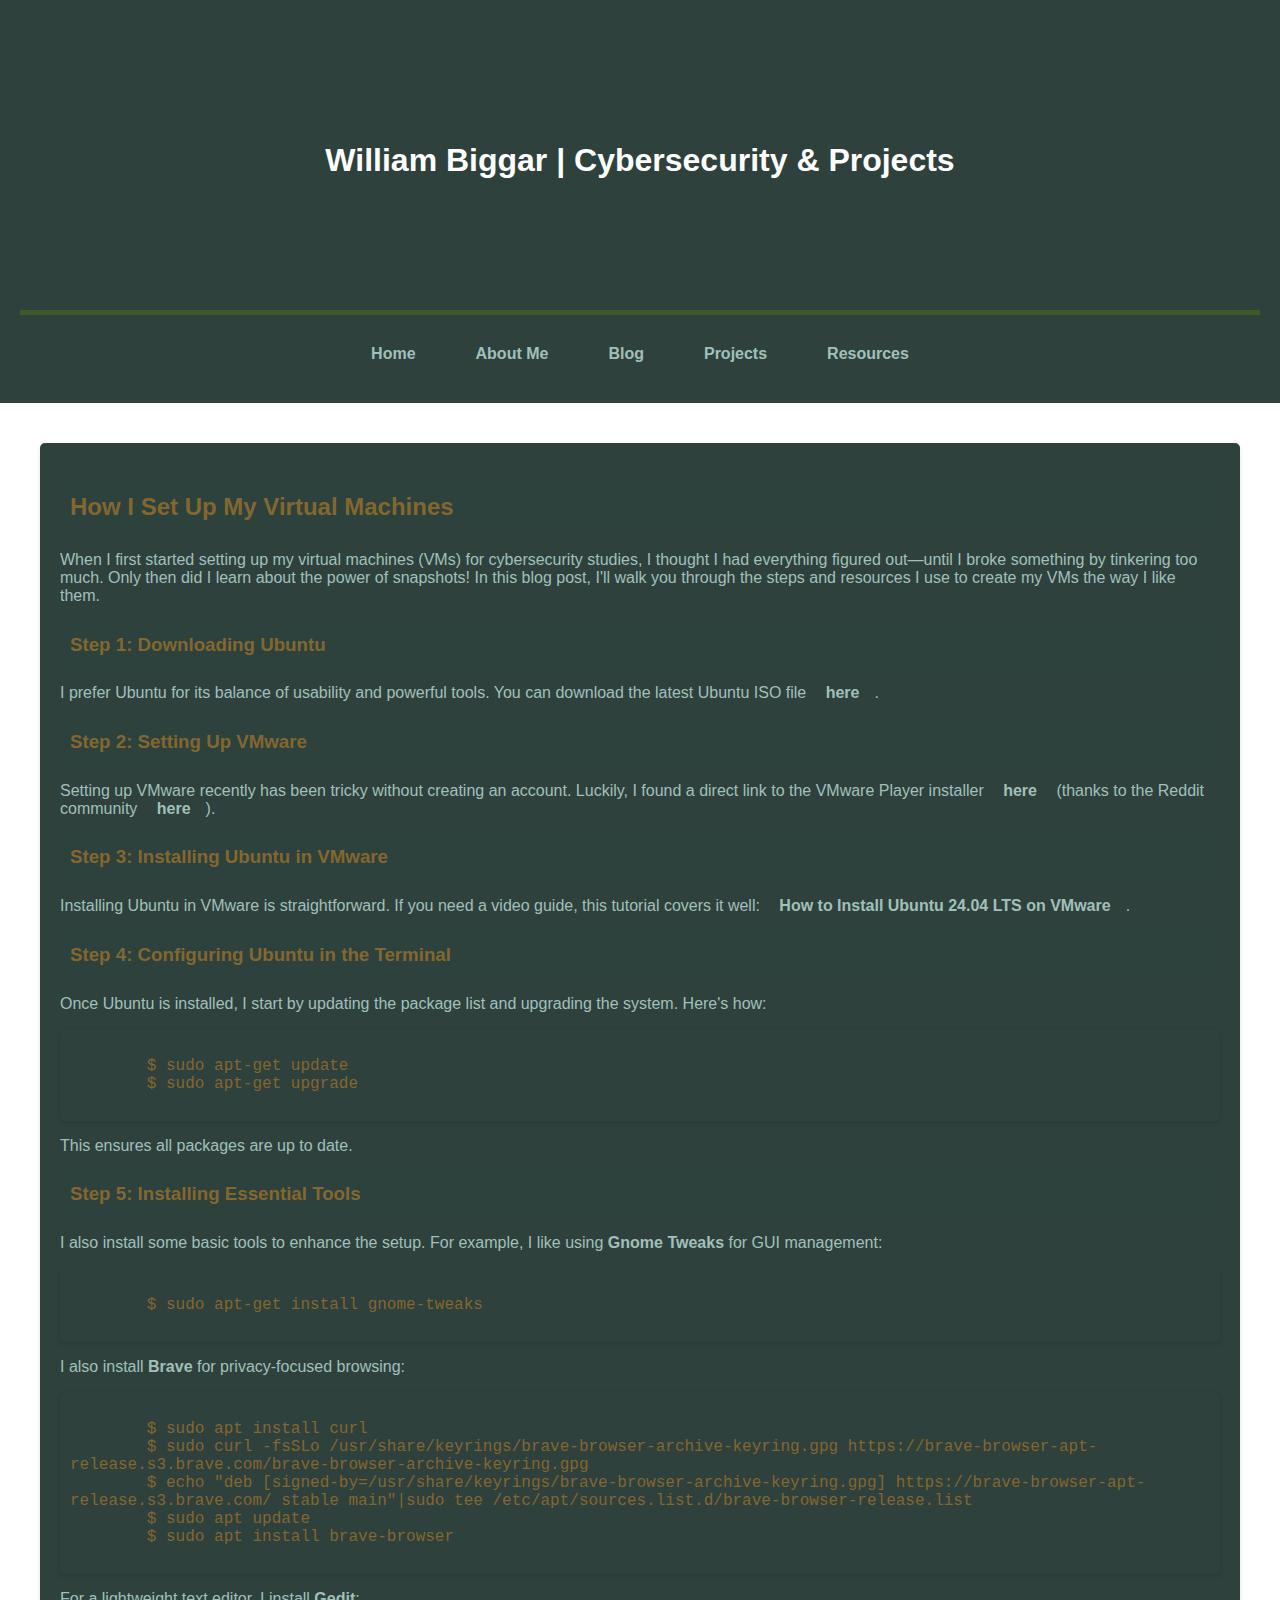
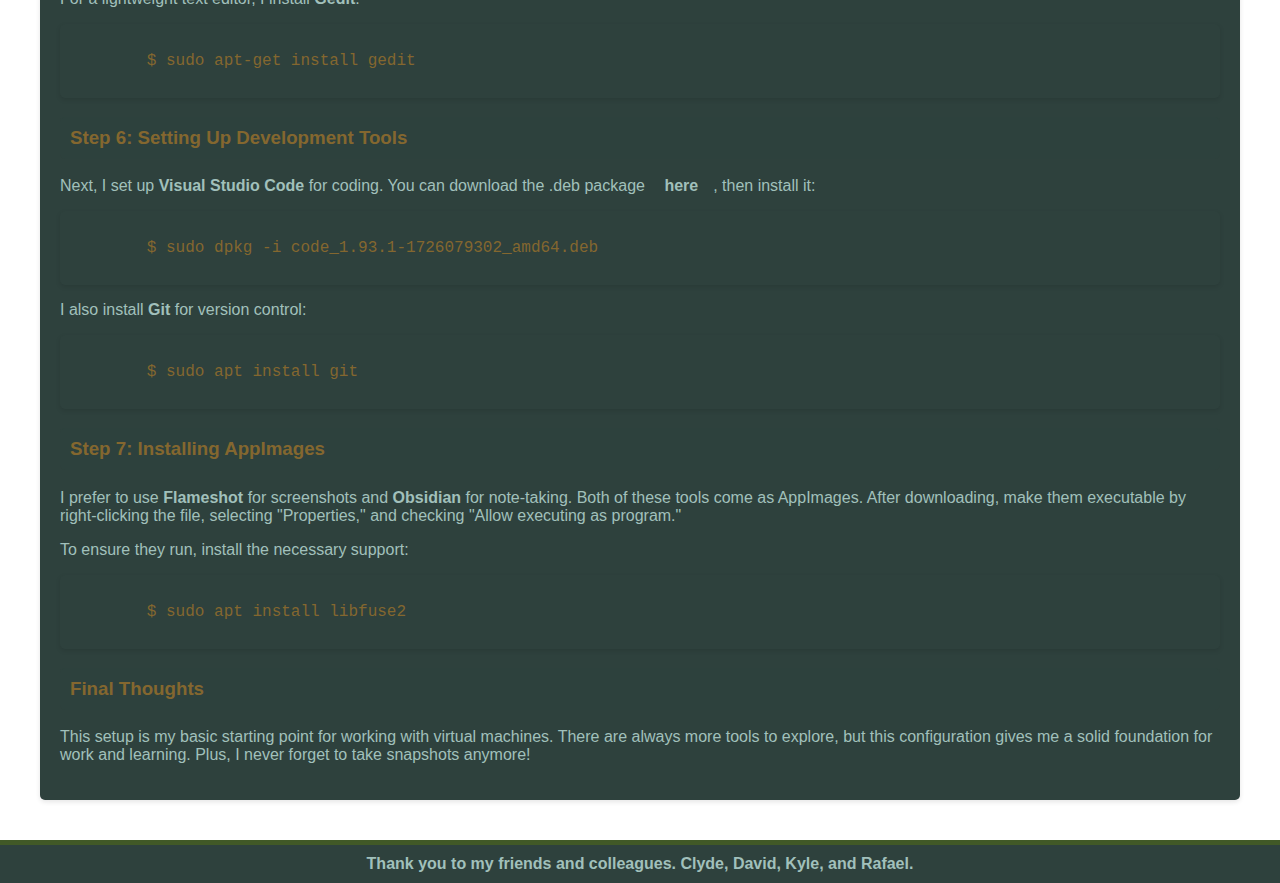
<file: settingupubuntu.html>
<!DOCTYPE html>
<html lang="en">
<head>
  <meta charset="UTF-8">
  <meta name="viewport" content="width=device-width, initial-scale=1.0">
  <title>William Biggar | Cybersecurity &amp; Projects</title>
  <link rel="stylesheet" href="style.css">
</head>
<body>
  <header>
    <div class="hero"> 
      <h1>William Biggar | Cybersecurity &amp; Projects</h1>
    </div>
    <nav>
      <a href="index.html">Home</a>
      <a href="about.html">About Me</a>
      <a href="blog.html">Blog</a>
      <a href="projects.html">Projects</a>
      <a href="resources.html">Resources</a>
    </nav>
  </header>
  
  <main>
    <div class="container">
      <div class="content-box">
        <h2>How I Set Up My Virtual Machines</h2>
        <p>
          When I first started setting up my virtual machines (VMs) for cybersecurity studies, I thought I had everything figured out—until I broke something by tinkering too much. Only then did I learn about the power of snapshots! In this blog post, I'll walk you through the steps and resources I use to create my VMs the way I like them.
        </p>

        <h3>Step 1: Downloading Ubuntu</h3>
        <p>
          I prefer Ubuntu for its balance of usability and powerful tools. You can download the latest Ubuntu ISO file <a href="https://ubuntu.com/download/desktop">here</a>.
        </p>

        <h3>Step 2: Setting Up VMware</h3>
        <p>
          Setting up VMware recently has been tricky without creating an account. Luckily, I found a direct link to the VMware Player installer <a href="https://web.archive.org/web/20240216155830/https://download3.vmware.com/software/WKST-PLAYER-1750/VMware-player-full-17.5.0-22583795.exe">here</a> (thanks to the Reddit community <a href="https://www.reddit.com/r/vmware/comments/167f0i7/vmware_workstation_pro_17_windows_where_to_download/">here</a>).
        </p>

        <h3>Step 3: Installing Ubuntu in VMware</h3>
        <p>
          Installing Ubuntu in VMware is straightforward. If you need a video guide, this tutorial covers it well: <a href="https://www.youtube.com/watch?v=qCe8WfYFQ8I">How to Install Ubuntu 24.04 LTS on VMware</a>.
        </p>

        <h3>Step 4: Configuring Ubuntu in the Terminal</h3>
        <p>
          Once Ubuntu is installed, I start by updating the package list and upgrading the system. Here's how:
        </p>
        <pre><code>
        $ sudo apt-get update
        $ sudo apt-get upgrade
        </code></pre>
        <p>This ensures all packages are up to date.</p>

        <h3>Step 5: Installing Essential Tools</h3>
        <p>
          I also install some basic tools to enhance the setup. For example, I like using <strong>Gnome Tweaks</strong> for GUI management:
        </p>
        <pre><code>
        $ sudo apt-get install gnome-tweaks
        </code></pre>

        <p>
          I also install <strong>Brave</strong> for privacy-focused browsing:
        </p>
        <pre><code>
        $ sudo apt install curl
        $ sudo curl -fsSLo /usr/share/keyrings/brave-browser-archive-keyring.gpg https://brave-browser-apt-release.s3.brave.com/brave-browser-archive-keyring.gpg
        $ echo "deb [signed-by=/usr/share/keyrings/brave-browser-archive-keyring.gpg] https://brave-browser-apt-release.s3.brave.com/ stable main"|sudo tee /etc/apt/sources.list.d/brave-browser-release.list
        $ sudo apt update
        $ sudo apt install brave-browser
        </code></pre>

        <p>For a lightweight text editor, I install <strong>Gedit</strong>:</p>
        <pre><code>
        $ sudo apt-get install gedit
        </code></pre>

        <h3>Step 6: Setting Up Development Tools</h3>
        <p>
          Next, I set up <strong>Visual Studio Code</strong> for coding. You can download the .deb package <a href="https://code.visualstudio.com/docs/?dv=linux64_deb">here</a>, then install it:
        </p>
        <pre><code>
        $ sudo dpkg -i code_1.93.1-1726079302_amd64.deb
        </code></pre>

        <p>I also install <strong>Git</strong> for version control:</p>
        <pre><code>
        $ sudo apt install git
        </code></pre>

        <h3>Step 7: Installing AppImages</h3>
        <p>
          I prefer to use <strong>Flameshot</strong> for screenshots and <strong>Obsidian</strong> for note-taking. Both of these tools come as AppImages. After downloading, make them executable by right-clicking the file, selecting "Properties," and checking "Allow executing as program."
        </p>
        <p>
          To ensure they run, install the necessary support:
        </p>
        <pre><code>
        $ sudo apt install libfuse2
        </code></pre>

        <h3>Final Thoughts</h3>
        <p>
          This setup is my basic starting point for working with virtual machines. There are always more tools to explore, but this configuration gives me a solid foundation for work and learning. Plus, I never forget to take snapshots anymore!
        </p>
      </div>
    </div>
  </main>

  <footer>
    <a href="https://www.youtube.com/watch?v=0hG-2tQtdlE">Thank you to my friends and colleagues. Clyde, David, Kyle, and Rafael.</a>
  </footer>
</body>
</html>
</file>
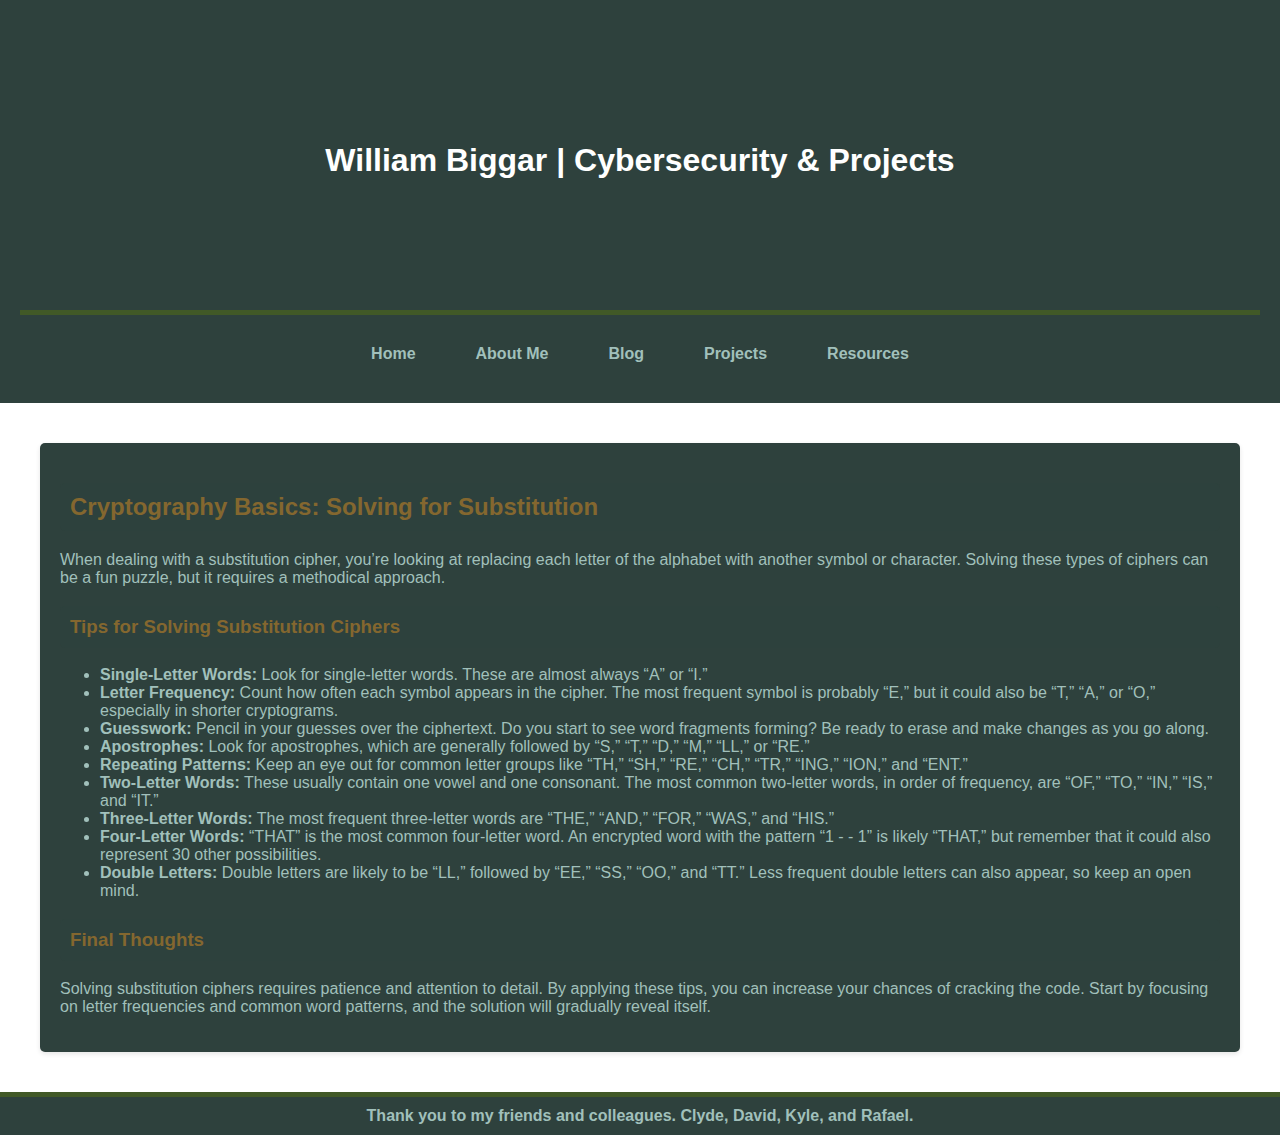
<file: solvingsubstitution.html>
<!DOCTYPE html>
<html lang="en">
<head>
  <meta charset="UTF-8">
  <meta name="viewport" content="width=device-width, initial-scale=1.0">
  <title>William Biggar | Cybersecurity & Projects</title>
  <link rel="stylesheet" href="style.css">
</head>
<body>
  <header>
    <div class="hero"> 
      <h1>William Biggar | Cybersecurity & Projects</h1>
    </div>
    <nav>
      <a href="index.html">Home</a>
      <a href="about.html">About Me</a>
      <a href="blog.html">Blog</a>
      <a href="projects.html">Projects</a>
      <a href="resources.html">Resources</a>
    </nav>
  </header>
  
  <main>
    <div class="container">
      <div class="content-box">
        <h2>Cryptography Basics: Solving for Substitution</h2>
        <p>
          When dealing with a substitution cipher, you’re looking at replacing each letter of the alphabet with another symbol or character. Solving these types of ciphers can be a fun puzzle, but it requires a methodical approach.
        </p>

        <h3>Tips for Solving Substitution Ciphers</h3>
        <ul>
          <li>
            <strong>Single-Letter Words:</strong> Look for single-letter words. These are almost always “A” or “I.”
          </li>
          <li>
            <strong>Letter Frequency:</strong> Count how often each symbol appears in the cipher. The most frequent symbol is probably “E,” but it could also be “T,” “A,” or “O,” especially in shorter cryptograms.
          </li>
          <li>
            <strong>Guesswork:</strong> Pencil in your guesses over the ciphertext. Do you start to see word fragments forming? Be ready to erase and make changes as you go along.
          </li>
          <li>
            <strong>Apostrophes:</strong> Look for apostrophes, which are generally followed by “S,” “T,” “D,” “M,” “LL,” or “RE.”
          </li>
          <li>
            <strong>Repeating Patterns:</strong> Keep an eye out for common letter groups like “TH,” “SH,” “RE,” “CH,” “TR,” “ING,” “ION,” and “ENT.”
          </li>
          <li>
            <strong>Two-Letter Words:</strong> These usually contain one vowel and one consonant. The most common two-letter words, in order of frequency, are “OF,” “TO,” “IN,” “IS,” and “IT.”
          </li>
          <li>
            <strong>Three-Letter Words:</strong> The most frequent three-letter words are “THE,” “AND,” “FOR,” “WAS,” and “HIS.”
          </li>
          <li>
            <strong>Four-Letter Words:</strong> “THAT” is the most common four-letter word. An encrypted word with the pattern “1 - - 1” is likely “THAT,” but remember that it could also represent 30 other possibilities.
          </li>
          <li>
            <strong>Double Letters:</strong> Double letters are likely to be “LL,” followed by “EE,” “SS,” “OO,” and “TT.” Less frequent double letters can also appear, so keep an open mind.
          </li>
        </ul>

        <h3>Final Thoughts</h3>
        <p>
          Solving substitution ciphers requires patience and attention to detail. By applying these tips, you can increase your chances of cracking the code. Start by focusing on letter frequencies and common word patterns, and the solution will gradually reveal itself.
        </p>
      </div>
    </div>
  </main>

  <footer>
    <a href="https://www.youtube.com/watch?v=0hG-2tQtdlE">Thank you to my friends and colleagues. Clyde, David, Kyle, and Rafael.</a>
  </footer>
</body>
</html>
</file>
<file: style.css>
/* Basic styles */
body {
  font-family: Arial, sans-serif;
  margin: 0;
  padding: 0;
  background: url('https://raw.githubusercontent.com/biggr281/mycuriositea.io/main/teabackground.jpeg'); /* URL of the repeating background image */
  background-size: 400px 400px; /* Adjust to control the size of each repeated block */
}

/* Header and Navigation */
header {
  background-color: #2E413D; /* Dark green tone for the header */
  color: #fff;
  padding: 10px 20px;
  text-align: center;
  width: 100%;
  box-sizing: border-box;
}
header h1 {
    color: #fff;
}

/* Main content styles */
main {
    padding: 20px;
}

/* Other h1 styles in main */
main h1 {
    color: #A1C0BB; /* Light greenish color for other h1 tags */
}
nav {
  margin: 20px 0;
  display: flex; /* Use flexbox for horizontal layout */
  justify-content: center; /* Center align the navigation links */
  flex-wrap: wrap; /* Allow items to wrap on smaller screens */
}

nav a {
  color: #A1C0BB; /* Light greenish color for all links */
  text-decoration: none;
  font-weight: bold;
  margin: 0 30px; /* Increased margin for more spacing */
  padding: 10px 0; /* Add padding for better click area */
}

nav a:visited {
  color: #A1C0BB; /* Ensure visited links keep the same color */
}

nav a:hover {
  text-decoration: underline;
  color: #84672F; /* Dark golden color on hover for contrast */
}

a {
  color: #A1C0BB; /* Light greenish color for all links */
  text-decoration: none;
  font-weight: bold;
  margin: 0 15px;
}

a:visited {
  color: #A1C0BB; /* Ensure visited links keep the same color */
}

a:hover {
  text-decoration: underline;
  color: #84672F; /* Dark golden color on hover for contrast */
}

/* Content Box */
.content-box {
  background-color: #2E413D; /* Dark green background */
  border-radius: 5px; /* Rounded corners */
  margin: 20px 0; /* Margin for spacing */
  padding: 20px; /* Padding inside the box */
  box-shadow: 0 2px 5px rgba(0, 0, 0, 0.1); /* Subtle shadow */
}

/* Hero Section */
.hero {
  background: url('https://raw.githubusercontent.com/biggr281/mycuriositea.io/main/Screenshot_28-9-2024_114358_photos.google.com.jpeg');
  background-size: cover;
  background-position: bottom center;
  background-repeat: no-repeat;
  height: 300px;
  color: #fff;
  display: flex;
  align-items: center;
  justify-content: center;
  text-align: center;
  border-bottom: 5px solid #415927; /* Olive green border for separation */
}

/* Main Content and Cards */
main {
  padding: 20px;
  background-color: transparent; /* Light background for contrast with cards */
  display: flex; /* Use flexbox to center cards */
  flex-direction: column; /* Align items vertically */
  align-items: center; /* Center align cards */
  max-width: 1200px; /* Set a max width for the main content */
  margin: 0 auto; /* Center the main content */
}

.card {
  background-color: #2E413D;
  border: 1px solid #A1C0BB;
  border-radius: 5px;
  margin: 20px 0;
  padding: 20px;
  box-shadow: 0 2px 5px rgba(0, 0, 0, 0.1);
  border-left: 5px solid #7CB5B6; /* Light teal border to highlight each card */
  width: 100%; /* Make cards full width within the main container */
  max-width: 800px; /* Set a max width for cards */
}

.card:hover {
  box-shadow: 0 4px 10px rgba(0, 0, 0, 0.2);
  border-left: 5px solid #84672F; /* Dark golden highlight on hover */
}

/* Sub-header styles */
h2, h3, h4 {
  color: #84672F; /* Dark golden color for sub-headers */
  background-color: rgba(46, 65, 61, 0.9); /* Optional semi-transparent background */
  border-radius: 5px; /* Rounded corners */
  padding: 10px; /* Padding for aesthetics */
}

/* Basic styles for paragraph elements */
p {
  color: #A1C0BB; /* Light greenish color for all paragraphs */
}

li {
  color: #A1C0BB; /* Light greenish color for all list items */
}

/* Footer */
footer {
  background-color: #2E413D; /* Same dark green as the header */
  color: #A1C0BB;
  text-align: center;
  padding: 10px 20px;
  position: relative;
  bottom: 0;
  width: 100%;
  box-sizing: border-box;
  border-top: 5px solid #415927; /* Olive green border to match the hero */
}

footer p {
  margin: 0;
  padding: 10px;
}

footer a {
  color: #A1C0BB; /* Ensure footer links are the same light greenish color */
  text-decoration: none; /* No underline for footer links */
}

footer a:hover {
  text-decoration: underline; /* Underline on hover */
  color: #84672F; /* Dark golden color on hover */
}
@media (max-width: 600px) {
  nav {
    flex-direction: column; /* Stack navigation items vertically */
  }

  .card {
    margin: 10px; /* Reduce margin for smaller screens */
    width: auto; /* Allow cards to take full width */
  }

  h1, h2, h3 {
    font-size: smaller; /* Adjust font sizes for mobile */
  }
}
pre code {
  background-color: #2E413D; /* Dark green background */
  color: #84672F; /* Light golden color for text */
  padding: 10px;
  border-radius: 5px; /* Rounded corners to match the card design */
  display: block;
  white-space: pre-wrap; /* Allow wrapping for better readability on small screens */
  font-family: 'Courier New', Courier, monospace; /* Monospace font for code */
  box-shadow: 0 2px 5px rgba(0, 0, 0, 0.1); /* Subtle shadow for better visibility */
}
</file>
